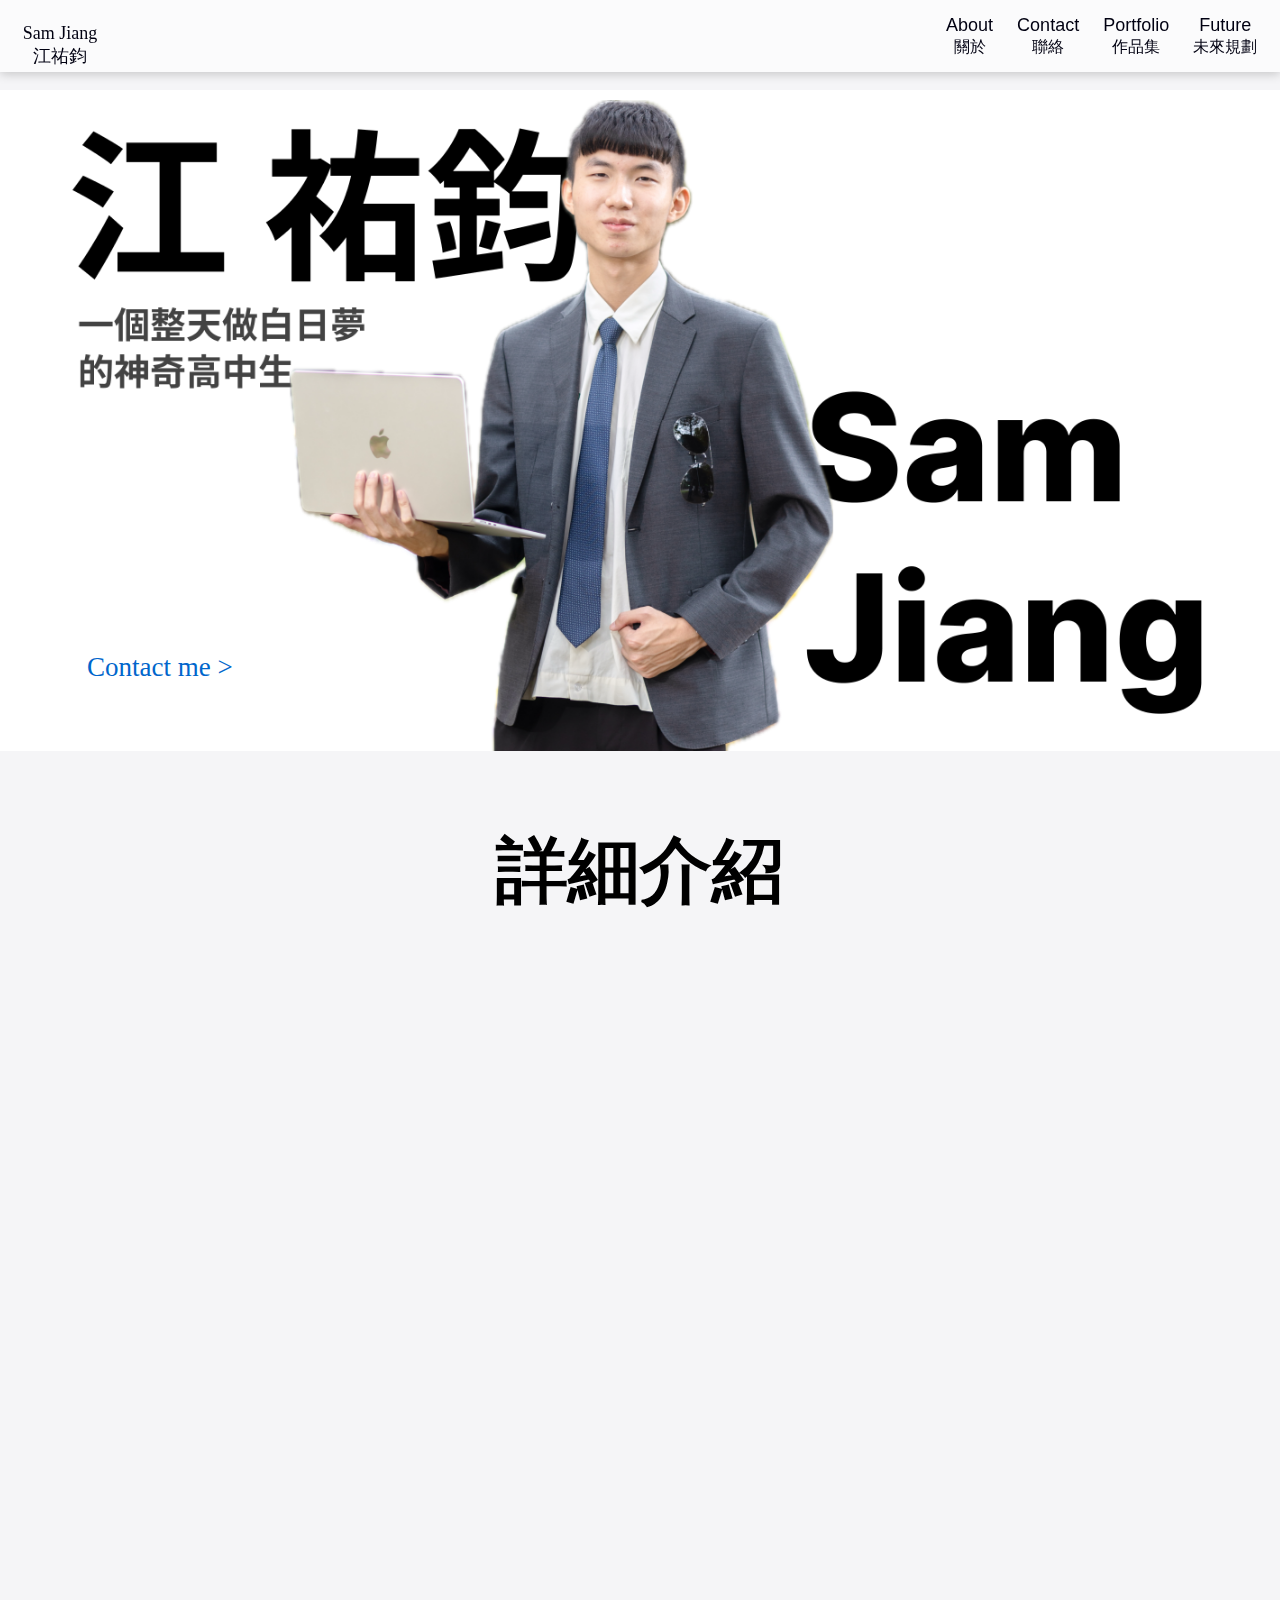
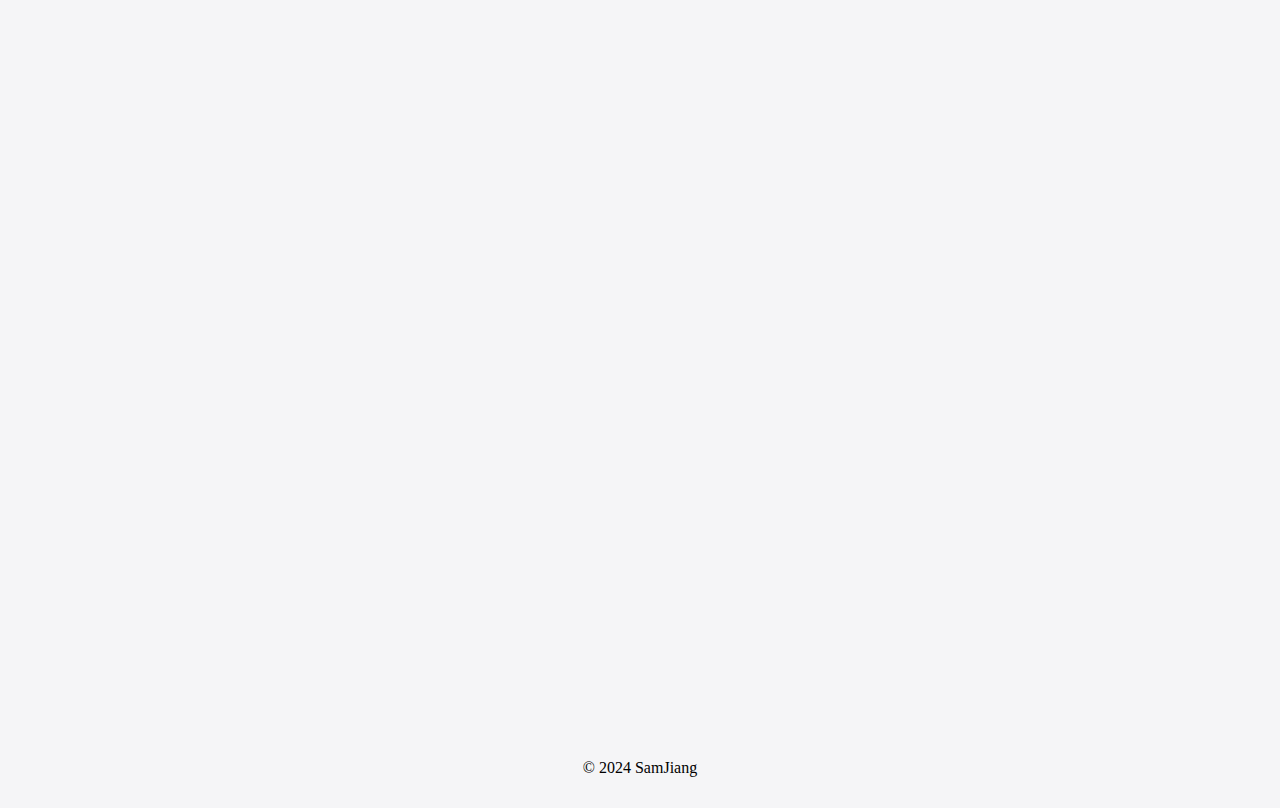
<file: index.html>
<!DOCTYPE html>
<html lang="tw">
<head>
    <meta charset="UTF-8">
    <meta name="viewport" content="width=device-width, initial-scale=1.0">
    <title>祐鈞的個人頁面</title>
    <link href="https://unpkg.com/aos@2.3.1/dist/aos.css" rel="stylesheet">
    <link rel="stylesheet" href="index.css">
    <link rel="icon" type="image/x-icon" href="webIcon.ico">
    <meta name="description" content="江祐鈞的個人介紹、作品集及未來規劃">
    <meta name="keywords" content="江祐鈞,祐鈞">
</head>
<body style="background-color: #f5f5f7;">
    <!-- #F1E6DE -->

    <div id="topTabBar">
        <button id="toolBarName" onclick="window.location.href='';">
            <p class="toolBarText">Sam Jiang</p><p class="toolBarText">江祐鈞</p>
        </button>

        <div id="menuBox">
            <button class="menuButton" onclick="window.location.href='about/';">
                <div class="menuButtonTextBox">
                    <p class="menuButtonText_en">About</p>
                    <p class="menuButtonText_ch">關於</p>
                </div>
            </button>
            <button class="menuButton" onclick="window.location.href='contact/';">
                <div class="menuButtonTextBox">
                    <p class="menuButtonText_en">Contact</p>
                    <p class="menuButtonText_ch">聯絡</p>
                </div>
            </button>
            <button class="menuButton" onclick="window.location.href='portfolio/';">
                <div class="menuButtonTextBox">
                    <p class="menuButtonText_en">Portfolio</p>
                    <p class="menuButtonText_ch">作品集</p>
                </div>
            </button>
            <button class="menuButton" onclick="window.location.href='future/';">
                <div class="menuButtonTextBox">
                    <p class="menuButtonText_en">Future</p>
                    <p class="menuButtonText_ch">未來規劃</p>
                </div>
            </button>
        </div>
    </div>

    <div id="mainPageContainer">
        <div id="mainPageImageContainer">
            <img id="mainPhotoPage" src="img/mainPagePhoto.png"></img>
            <a href="contact/" id="mainPageContactLink">Contact me ></a>
        </div>
    </div>

    <div id="segCardTitle">
        <p>詳細介紹</p>
    </div>

    <div class="card" data-aos="fade-right">
        <img class="cardImg" src="img/portfolioImg.jpg" />
        <div class="cardDescribe">
            <h1 class="cardDescribeTitle">想法不該僅止於想法</h1>
            <p class="cardDescribeDetail">了解我高中三年有什麼製作經歷，或奇怪想法。</p>
            <a href="portfolio/" class="cardDescribeLink">觀看作品集 ></a>
        </div>
    </div>

    <div class="card" data-aos="fade-right">
        <img class="cardImg" src="img/profileImg.jpg" />
        <div class="cardDescribe">
            <h1 class="cardDescribeTitle">創造獨一無二的人生</h1>
            <p class="cardDescribeDetail">查看我的經歷以及心路歷程。</p>
            <a href="about/" class="cardDescribeLink">閱讀自傳 ></a>
        </div>
    </div>

    <div class="card" data-aos="fade-right">
        <img class="cardImg" src="img/futureImg.jpg" />
        <div class="cardDescribe">
            <h1 class="cardDescribeTitle">一股改變世界的熱情</h1>
            <p class="cardDescribeDetail">我對未來的規劃以及學習計畫。</p>
            <a href="future/" class="cardDescribeLink">閱讀學習計畫 ></a>
        </div>
    </div>

    <div id="copyrightText"><p>© 2024 SamJiang</p></div>
    
    <script src="https://unpkg.com/aos@2.3.1/dist/aos.js"></script>
    <script src="index.js"></script>
</body>
</html>
</file>
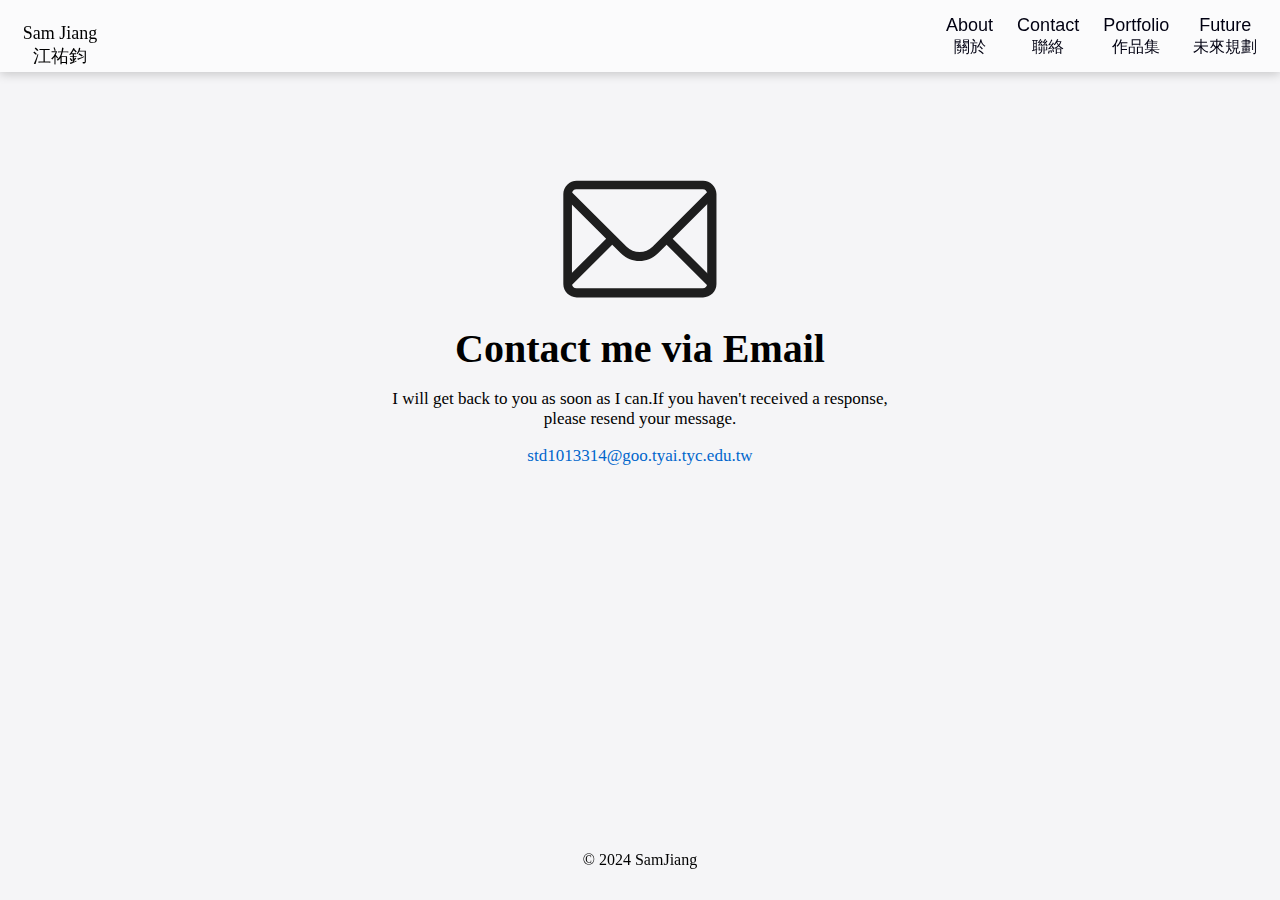
<file: contact/index.html>
<!DOCTYPE html>
<html lang="en">
<head>
    <meta charset="UTF-8">
    <meta name="viewport" content="width=device-width, initial-scale=1.0">
    <title>聯絡祐鈞</title>
    <link rel="stylesheet" href="index.css">
    <link rel="icon" type="image/x-icon" href="../webIcon.ico">
</head>
<body style="background-color: #f5f5f7;">

    <div id="topTabBar">
        <button id="toolBarName" onclick="window.location.href='../';">
            <p class="toolBarText">Sam Jiang</p><p class="toolBarText">江祐鈞</p>
        </button>

        <div id="menuBox">
            <button class="menuButton" onclick="window.location.href='../about';">
                <div class="menuButtonTextBox">
                    <p class="menuButtonText_en">About</p>
                    <p class="menuButtonText_ch">關於</p>
                </div>
            </button>
            <button class="menuButton" onclick="window.location.href='../contact';">
                <div class="menuButtonTextBox">
                    <p class="menuButtonText_en">Contact</p>
                    <p class="menuButtonText_ch">聯絡</p>
                </div>
            </button>
            <button class="menuButton" onclick="window.location.href='../portfolio';">
                <div class="menuButtonTextBox">
                    <p class="menuButtonText_en">Portfolio</p>
                    <p class="menuButtonText_ch">作品集</p>
                </div>
            </button>
            <button class="menuButton" onclick="window.location.href='../future';">
                <div class="menuButtonTextBox">
                    <p class="menuButtonText_en">Future</p>
                    <p class="menuButtonText_ch">未來規劃</p>
                </div>
            </button>
        </div>
    </div>

    <div class="contactArea">
        <img src="mail.svg" class="contactIcon" />
        <h1 class="contactTitle">Contact me via Email</h1>
        <p class="contactDescribe">I will get back to you as soon as I can.If you haven't received a response, please resend your message.</p>
        <a class="contactEmailLink" href="mailto: std1013314@goo.tyai.tyc.edu.tw">std1013314@goo.tyai.tyc.edu.tw</a>
    </div>

    <p class="copyrightText">© 2024 SamJiang</p>
    
</body>
</html>
</file>
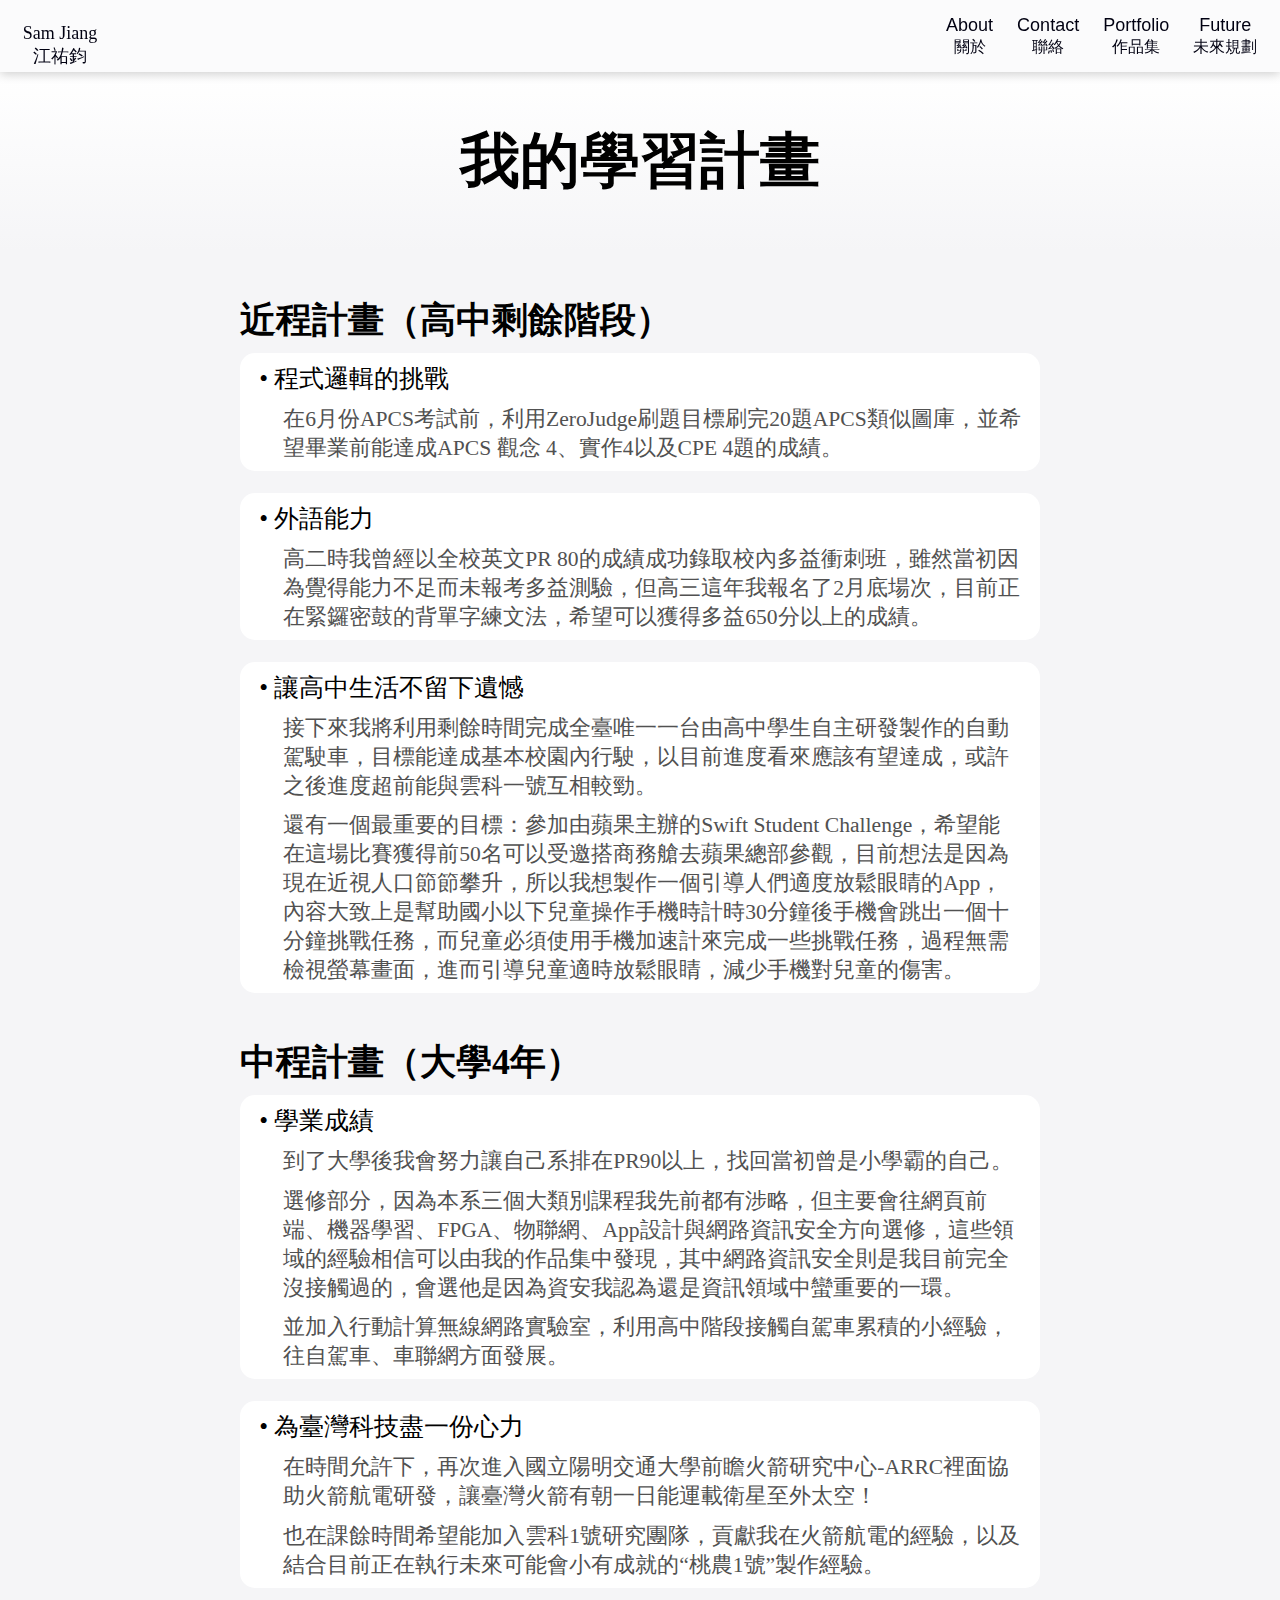
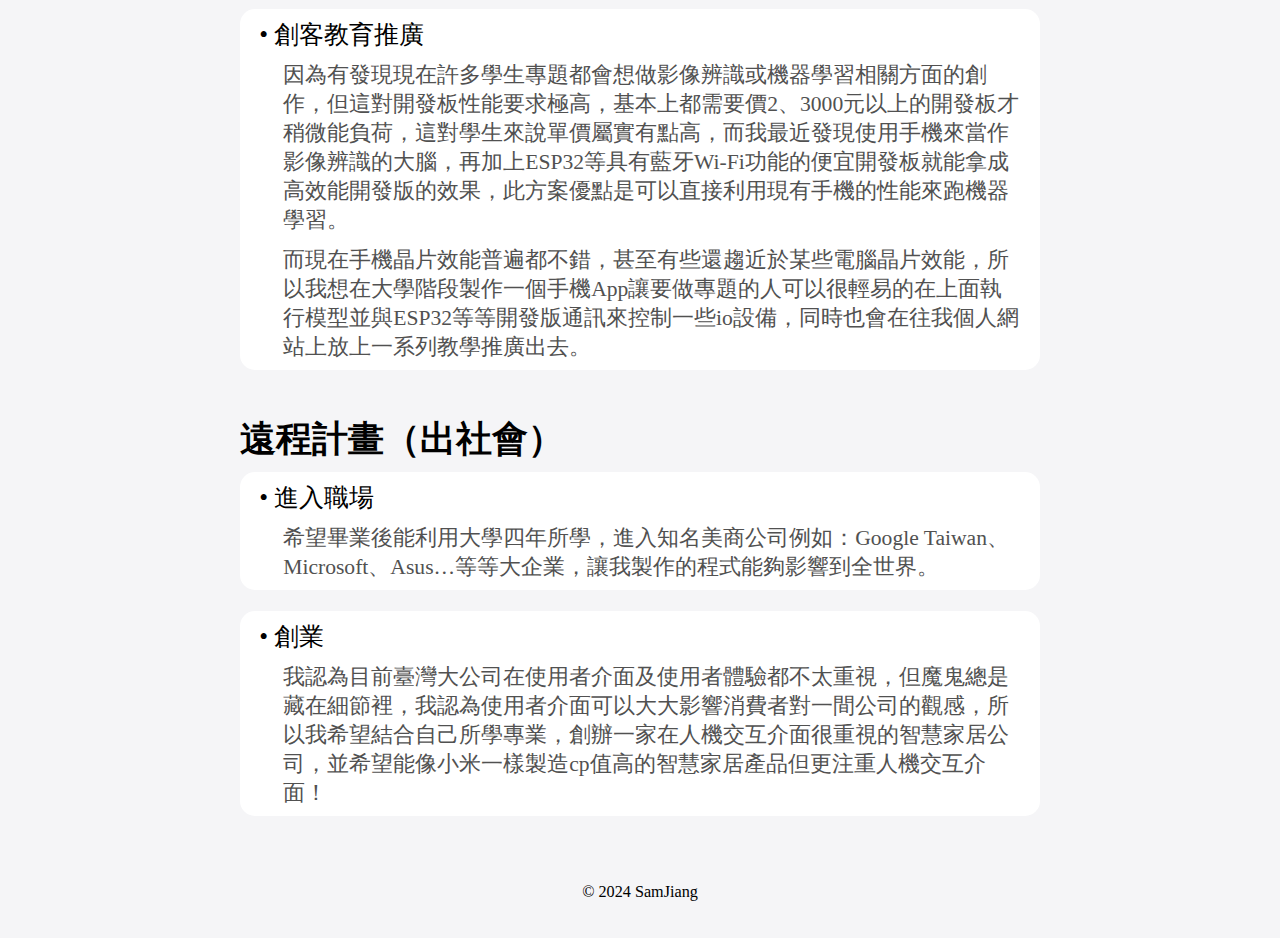
<file: future/index.html>
<!DOCTYPE html>
<html lang="tw">
<head>
    <meta charset="UTF-8">
    <meta name="viewport" content="width=device-width, initial-scale=1.0">
    <title>祐鈞的未來規劃</title>
    <link rel="icon" type="image/x-icon" href="../webIcon.ico">
    <link rel="stylesheet" type="text/css" href="index.css">
</head>
<body style="background-color: #f5f5f7;">

    <div id="topTabBar">
        <button id="toolBarName" onclick="window.location.href='../';">
            <p class="toolBarText">Sam Jiang</p><p class="toolBarText">江祐鈞</p>
        </button>

        <div id="menuBox">
            <button class="menuButton" onclick="window.location.href='../about';">
                <div class="menuButtonTextBox">
                    <p class="menuButtonText_en">About</p>
                    <p class="menuButtonText_ch">關於</p>
                </div>
            </button>
            <button class="menuButton" onclick="window.location.href='../contact';">
                <div class="menuButtonTextBox">
                    <p class="menuButtonText_en">Contact</p>
                    <p class="menuButtonText_ch">聯絡</p>
                </div>
            </button>
            <button class="menuButton" onclick="window.location.href='../portfolio';">
                <div class="menuButtonTextBox">
                    <p class="menuButtonText_en">Portfolio</p>
                    <p class="menuButtonText_ch">作品集</p>
                </div>
            </button>
            <button class="menuButton" onclick="window.location.href='../future';">
                <div class="menuButtonTextBox">
                    <p class="menuButtonText_en">Future</p>
                    <p class="menuButtonText_ch">未來規劃</p>
                </div>
            </button>
        </div>
    </div>

    <div id="titleArea">
        <h1 id="bigTitle">我的學習計畫</h1>
    </div>

    <div class="timeLineArea">
        <h2 class="timeTitle">近程計畫（高中剩餘階段）</h2>
        <div class="targetArea">
            <h3 class="target">
                •	程式邏輯的挑戰
            </h3>
            <p class="subTarget">
                在6月份APCS考試前，利用ZeroJudge刷題目標刷完20題APCS類似圖庫，並希望畢業前能達成APCS 觀念 4、實作4以及CPE 4題的成績。
            </p>
        </div>
        <div class="targetArea">
            <h3 class="target">
                •	外語能力
            </h3>
            <p class="subTarget">
                高二時我曾經以全校英文PR 80的成績成功錄取校內多益衝刺班，雖然當初因為覺得能力不足而未報考多益測驗，但高三這年我報名了2月底場次，目前正在緊鑼密鼓的背單字練文法，希望可以獲得多益650分以上的成績。
            </p>
        </div>
        <div class="targetArea">
            <h3 class="target">
                •	讓高中生活不留下遺憾
            </h3>
            <p class="subTarget">
                接下來我將利用剩餘時間完成全臺唯一一台由高中學生自主研發製作的自動駕駛車，目標能達成基本校園內行駛，以目前進度看來應該有望達成，或許之後進度超前能與雲科一號互相較勁。
            </p>
            <p class="subTargetSecond">
                還有一個最重要的目標：參加由蘋果主辦的Swift Student Challenge，希望能在這場比賽獲得前50名可以受邀搭商務艙去蘋果總部參觀，目前想法是因為現在近視人口節節攀升，所以我想製作一個引導人們適度放鬆眼睛的App，內容大致上是幫助國小以下兒童操作手機時計時30分鐘後手機會跳出一個十分鐘挑戰任務，而兒童必須使用手機加速計來完成一些挑戰任務，過程無需檢視螢幕畫面，進而引導兒童適時放鬆眼睛，減少手機對兒童的傷害。
            </p>
        </div>
        <h2 class="timeTitle">中程計畫（大學4年）</h2>
        <div class="targetArea">
            <h3 class="target">
                •	學業成績
            </h3>
            <p class="subTarget">
                到了大學後我會努力讓自己系排在PR90以上，找回當初曾是小學霸的自己。
            </p>
            <p class="subTargetSecond">
                選修部分，因為本系三個大類別課程我先前都有涉略，但主要會往網頁前端、機器學習、FPGA、物聯網、App設計與網路資訊安全方向選修，這些領域的經驗相信可以由我的作品集中發現，其中網路資訊安全則是我目前完全沒接觸過的，會選他是因為資安我認為還是資訊領域中蠻重要的一環。
            </p>
            <p class="subTargetSecond">
                並加入行動計算無線網路實驗室，利用高中階段接觸自駕車累積的小經驗，往自駕車、車聯網方面發展。
            </p>
        </div>
        <div class="targetArea">
            <h3 class="target">
                •	為臺灣科技盡一份心力
            </h3>
            <p class="subTarget">
                在時間允許下，再次進入國立陽明交通大學前瞻火箭研究中心-ARRC裡面協助火箭航電研發，讓臺灣火箭有朝一日能運載衛星至外太空！
            </p>
            <p class="subTargetSecond">
                也在課餘時間希望能加入雲科1號研究團隊，貢獻我在火箭航電的經驗，以及結合目前正在執行未來可能會小有成就的“桃農1號”製作經驗。
            </p>
        </div>
        <div class="targetArea">
            <h3 class="target">
                •	創客教育推廣
            </h3>
            <p class="subTarget">
                因為有發現現在許多學生專題都會想做影像辨識或機器學習相關方面的創作，但這對開發板性能要求極高，基本上都需要價2、3000元以上的開發板才稍微能負荷，這對學生來說單價屬實有點高，而我最近發現使用手機來當作影像辨識的大腦，再加上ESP32等具有藍牙Wi-Fi功能的便宜開發板就能拿成高效能開發版的效果，此方案優點是可以直接利用現有手機的性能來跑機器學習。
            </p>
            <p class="subTargetSecond">
                而現在手機晶片效能普遍都不錯，甚至有些還趨近於某些電腦晶片效能，所以我想在大學階段製作一個手機App讓要做專題的人可以很輕易的在上面執行模型並與ESP32等等開發版通訊來控制一些io設備，同時也會在往我個人網站上放上一系列教學推廣出去。
            </p>
        </div>
        <h2 class="timeTitle">遠程計畫（出社會）</h2>
        <div class="targetArea">
            <h3 class="target">
                •	進入職場
            </h3>
            <p class="subTarget">
                希望畢業後能利用大學四年所學，進入知名美商公司例如：Google Taiwan、Microsoft、Asus…等等大企業，讓我製作的程式能夠影響到全世界。
            </p>
        </div>
        <div class="targetArea">
            <h3 class="target">
                •	創業
            </h3>
            <p class="subTarget">
                我認為目前臺灣大公司在使用者介面及使用者體驗都不太重視，但魔鬼總是藏在細節裡，我認為使用者介面可以大大影響消費者對一間公司的觀感，所以我希望結合自己所學專業，創辦一家在人機交互介面很重視的智慧家居公司，並希望能像小米一樣製造cp值高的智慧家居產品但更注重人機交互介面！
            </p>
        </div>

        <div id="copyrightText"><p>© 2024 SamJiang</p></div>

    </div>
    
</body>
</html>
</file>
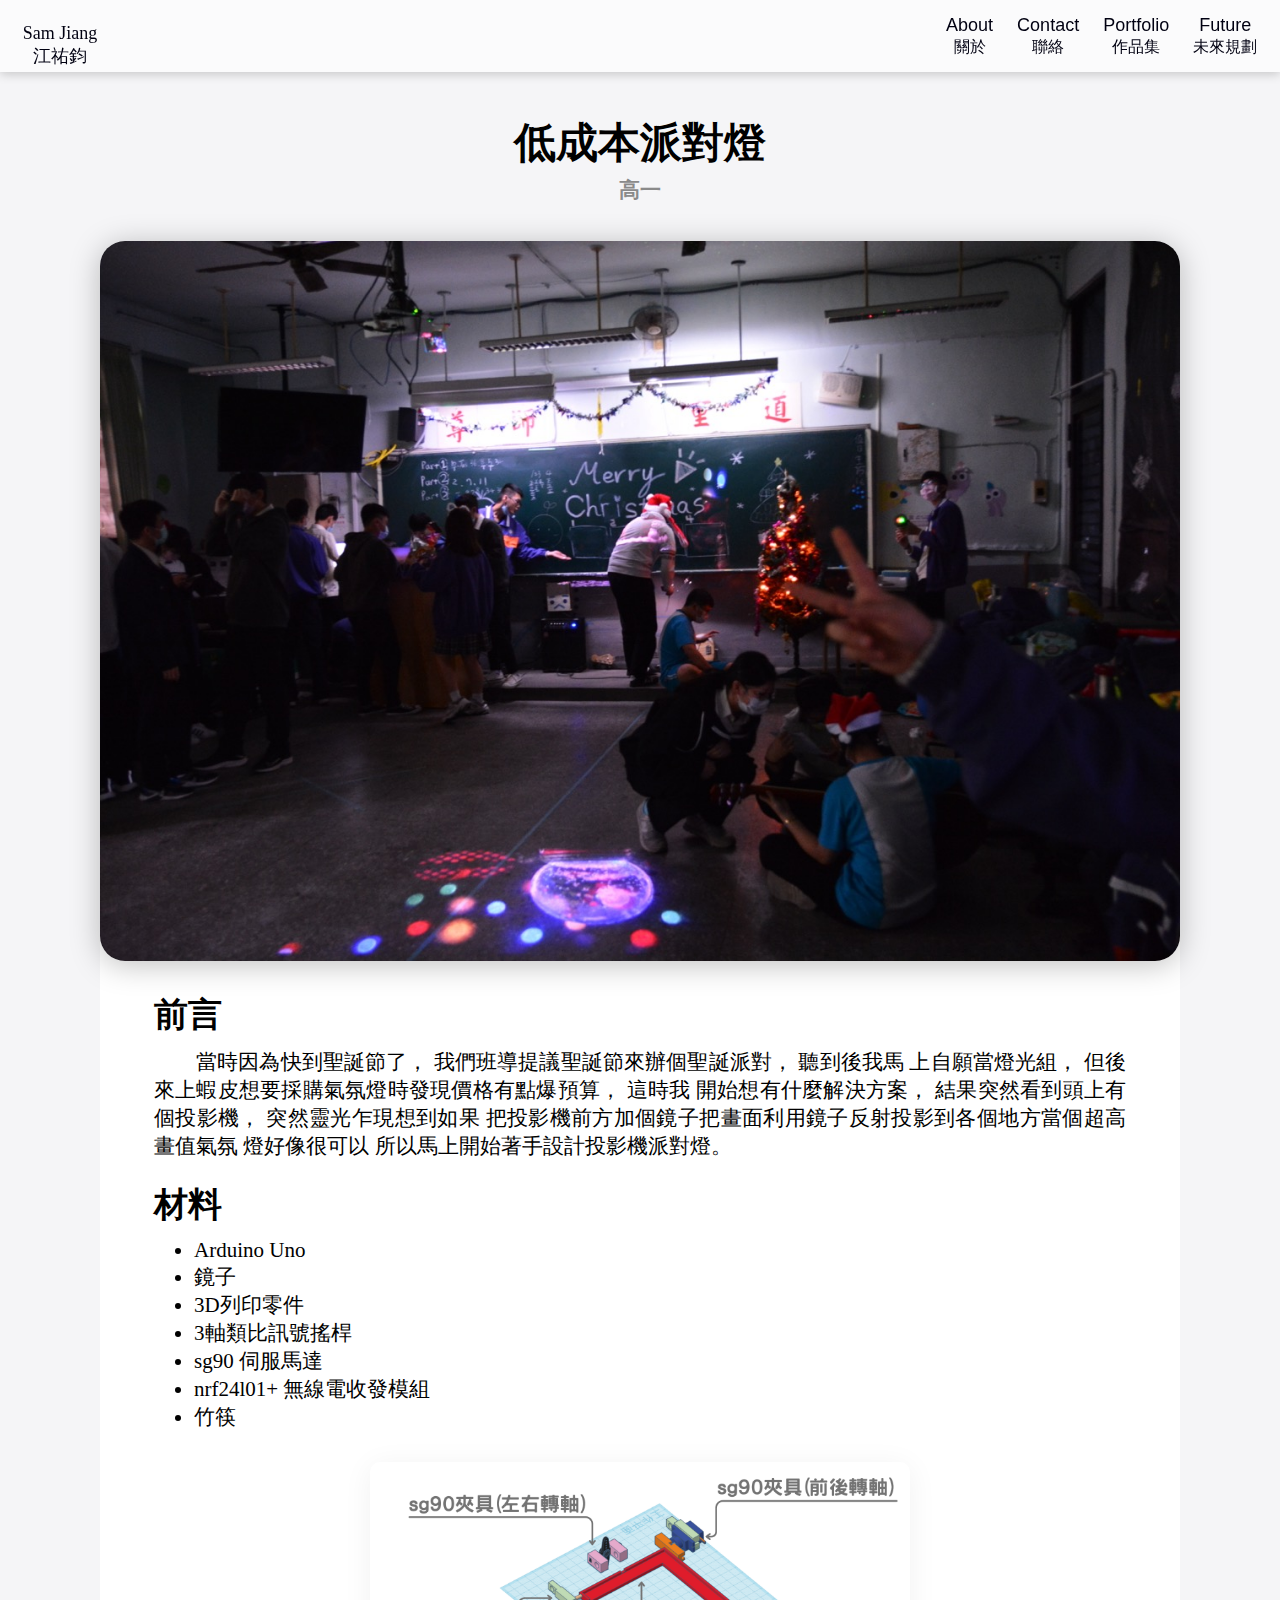
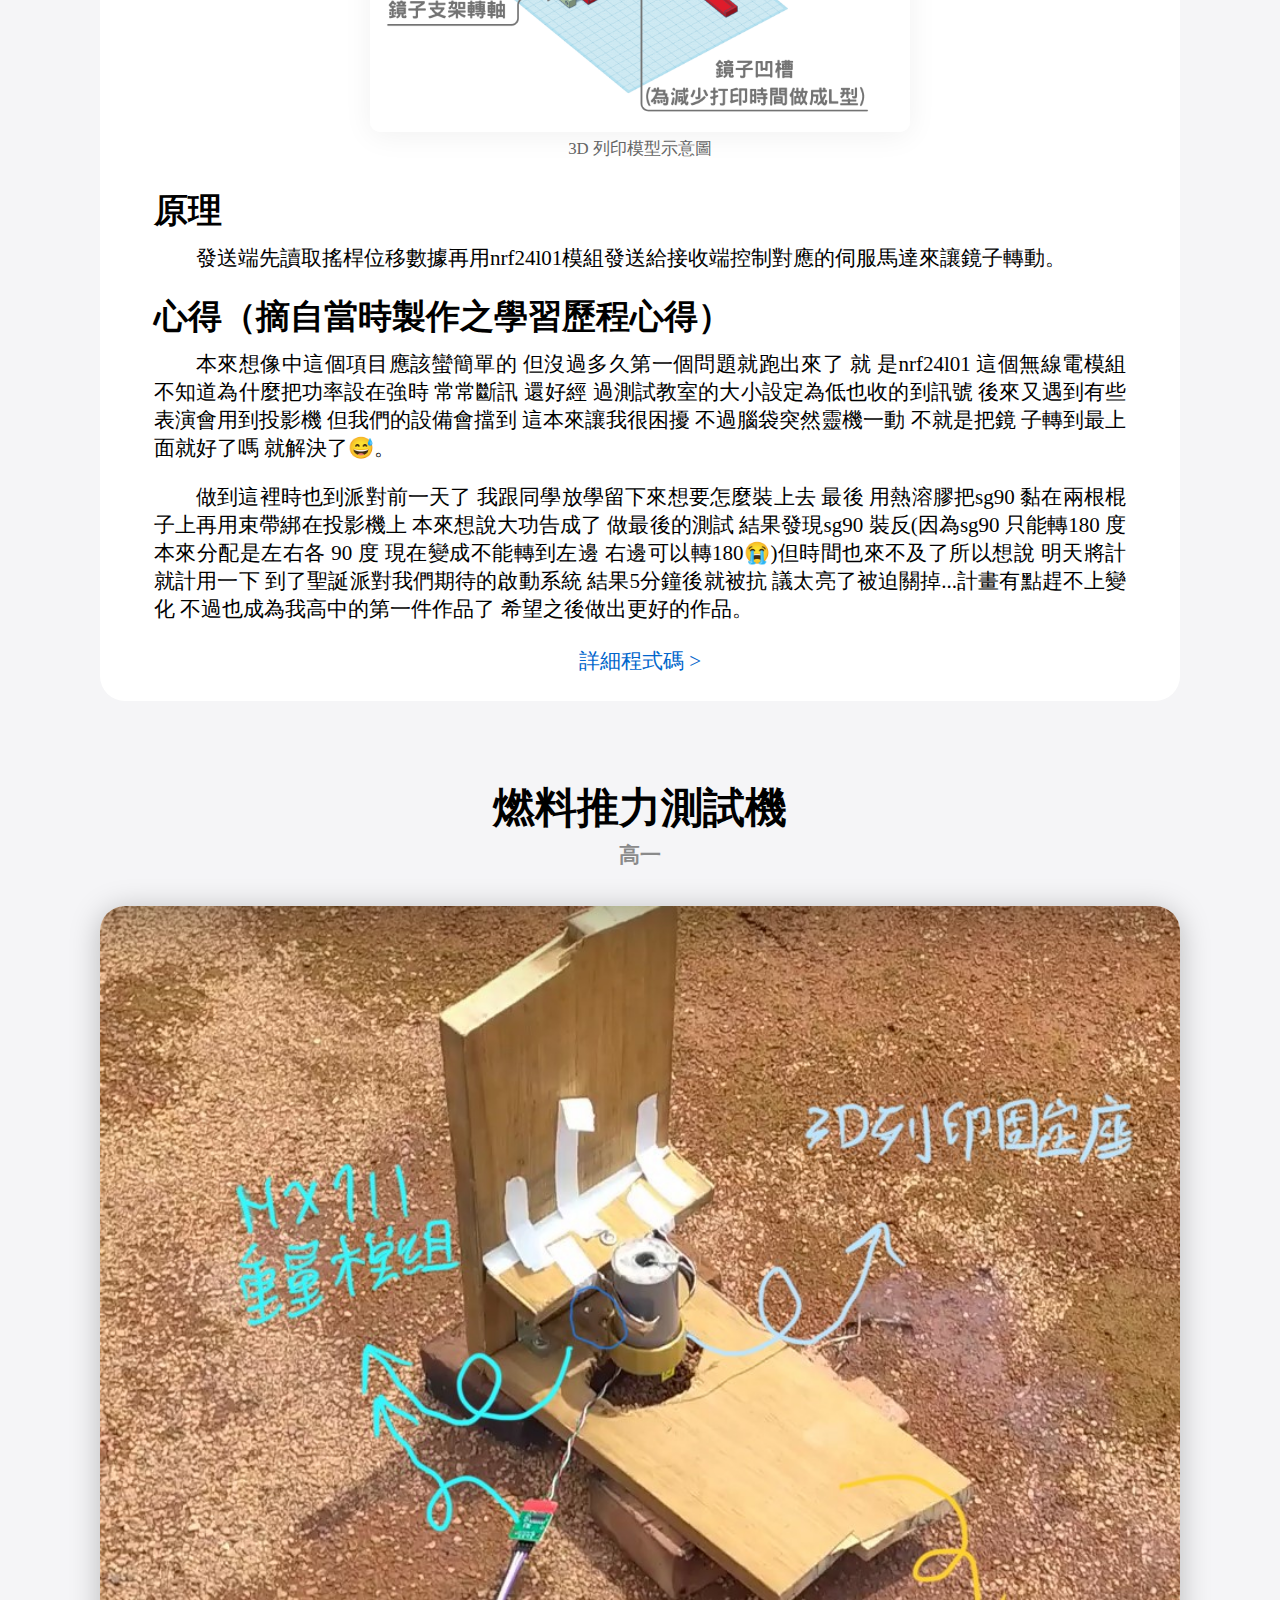
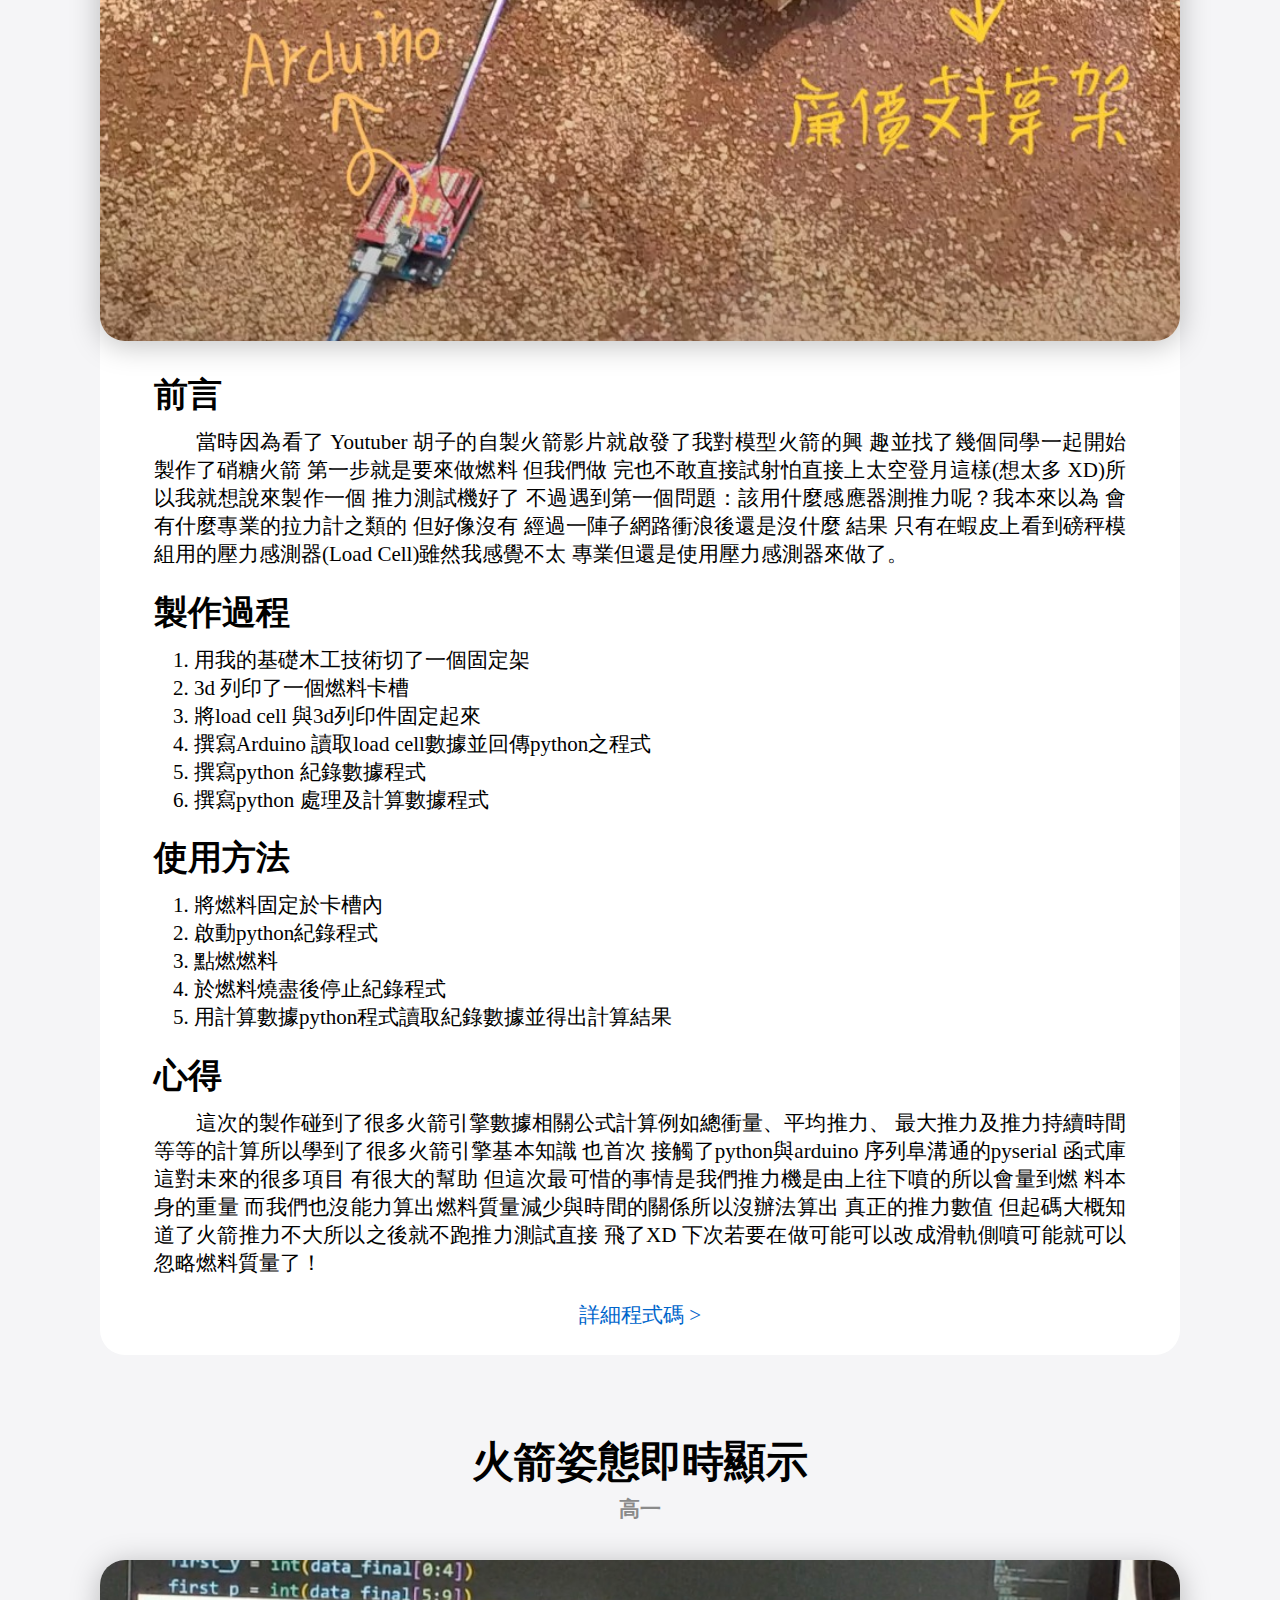
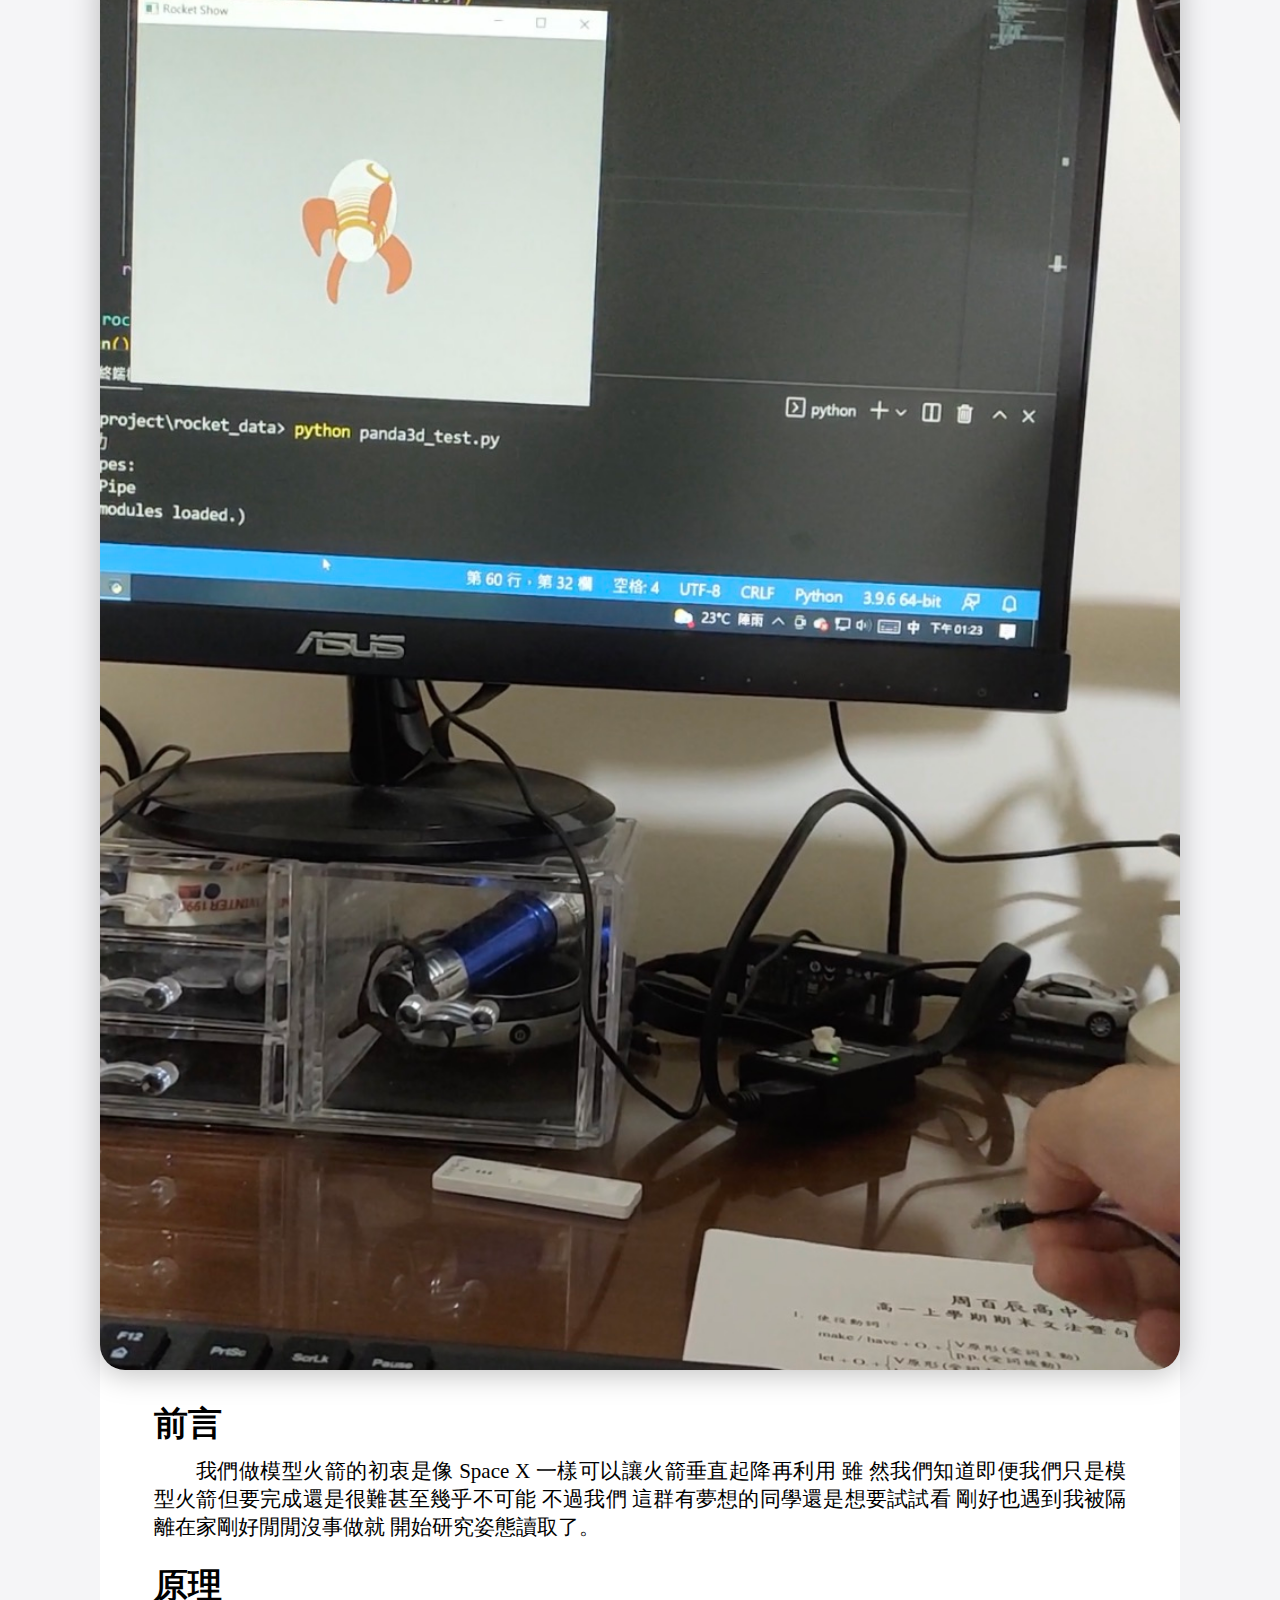
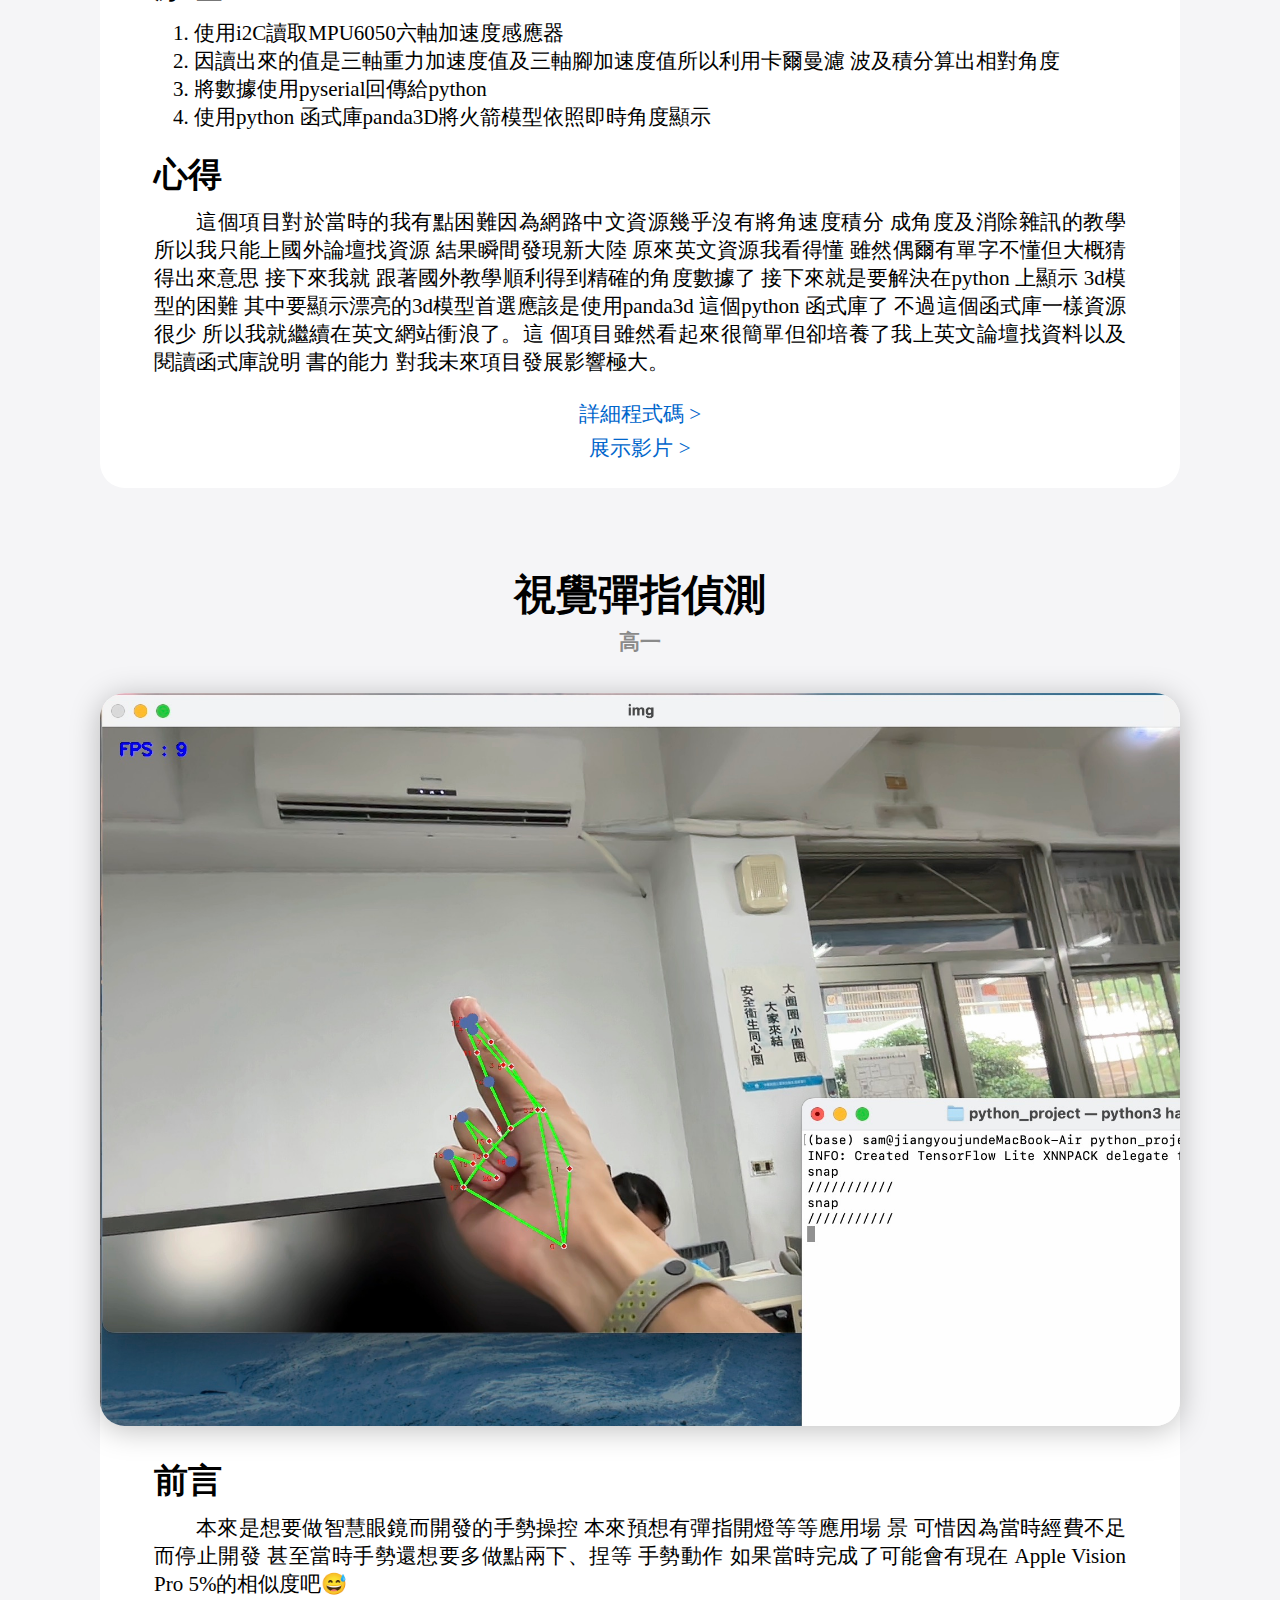
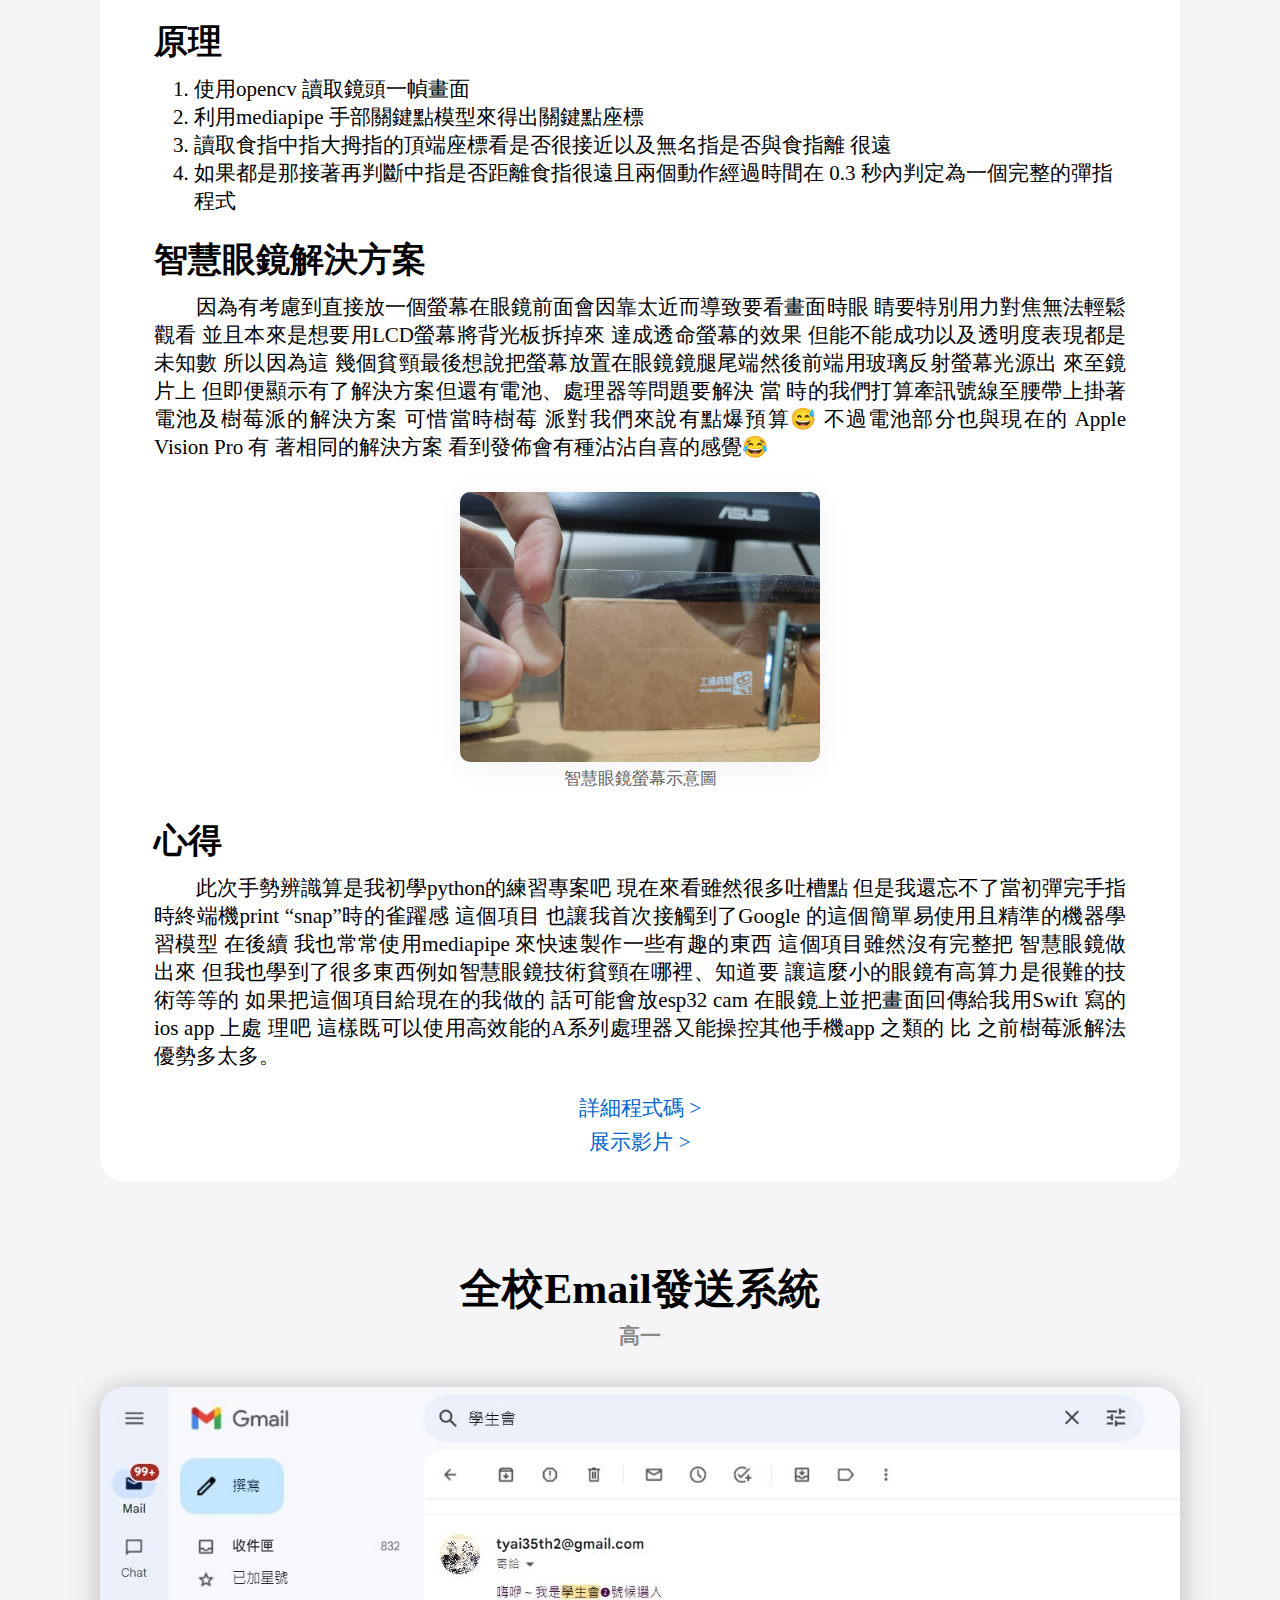
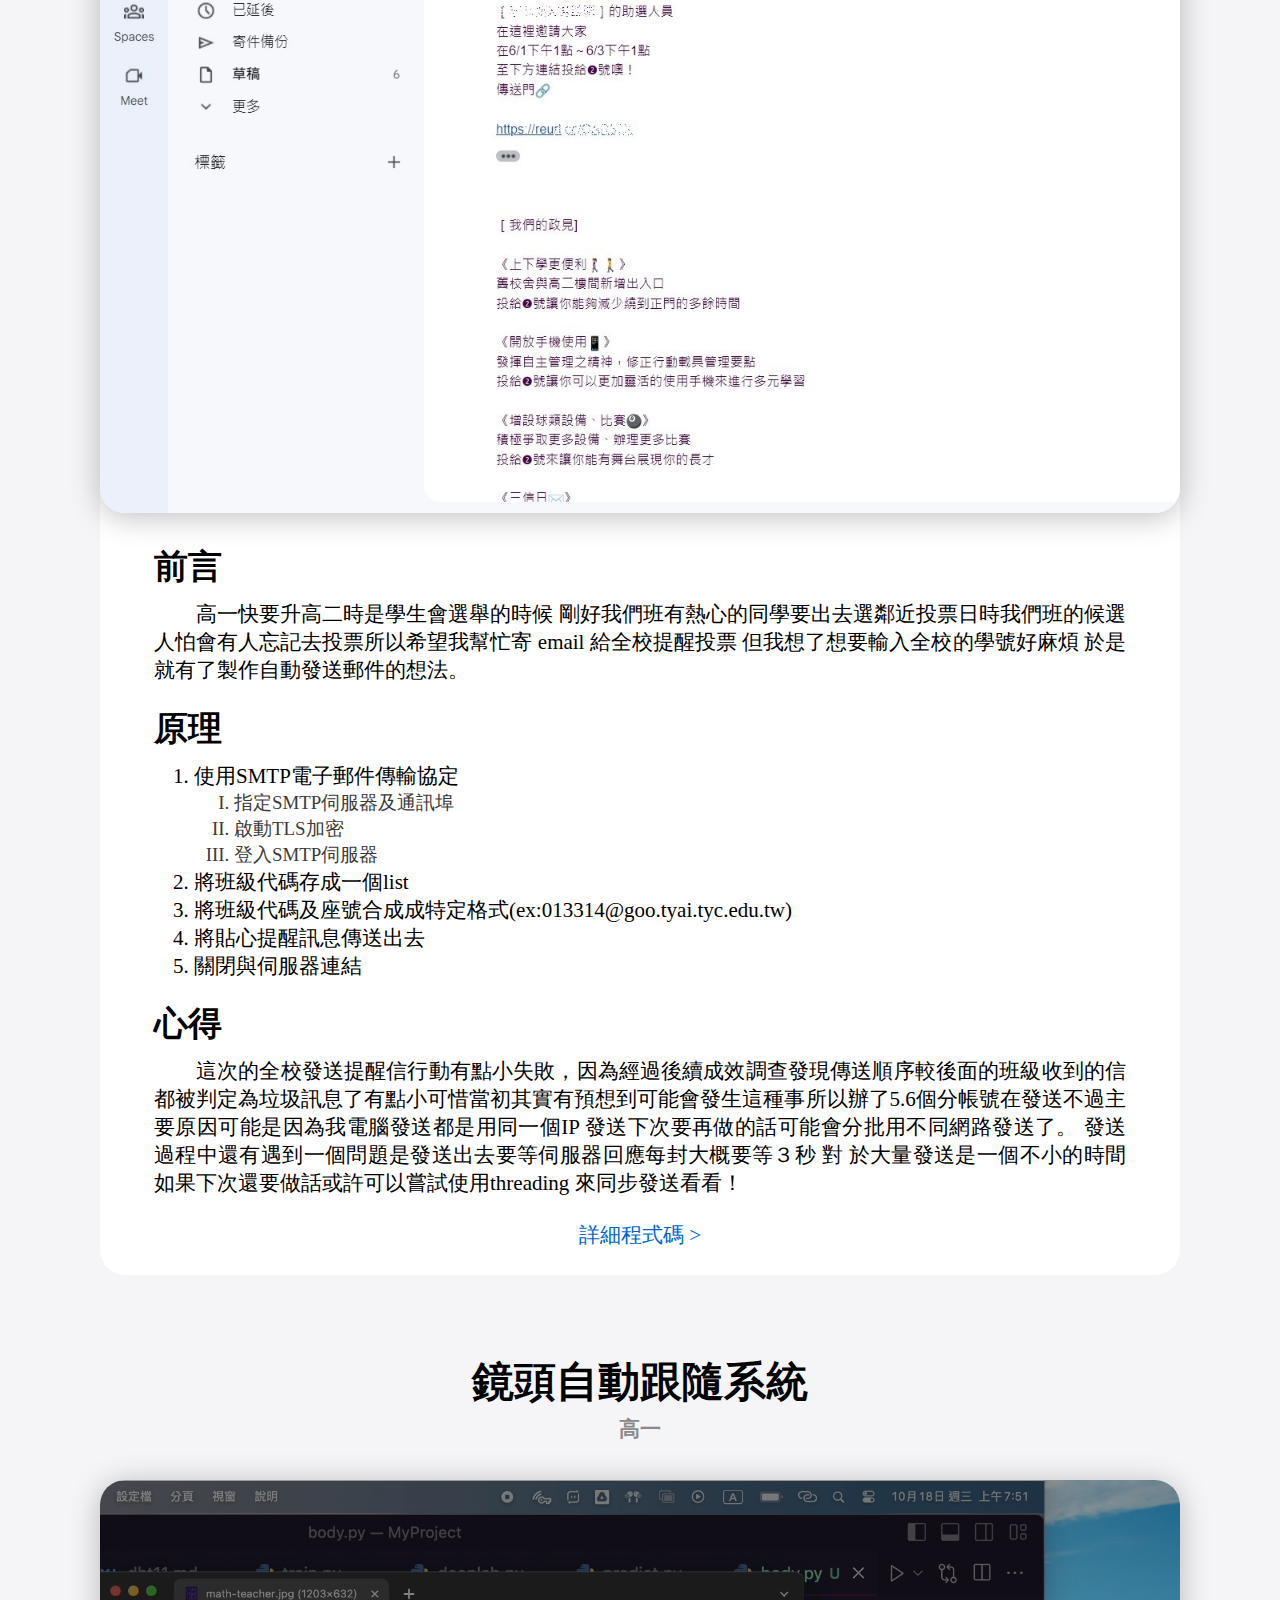
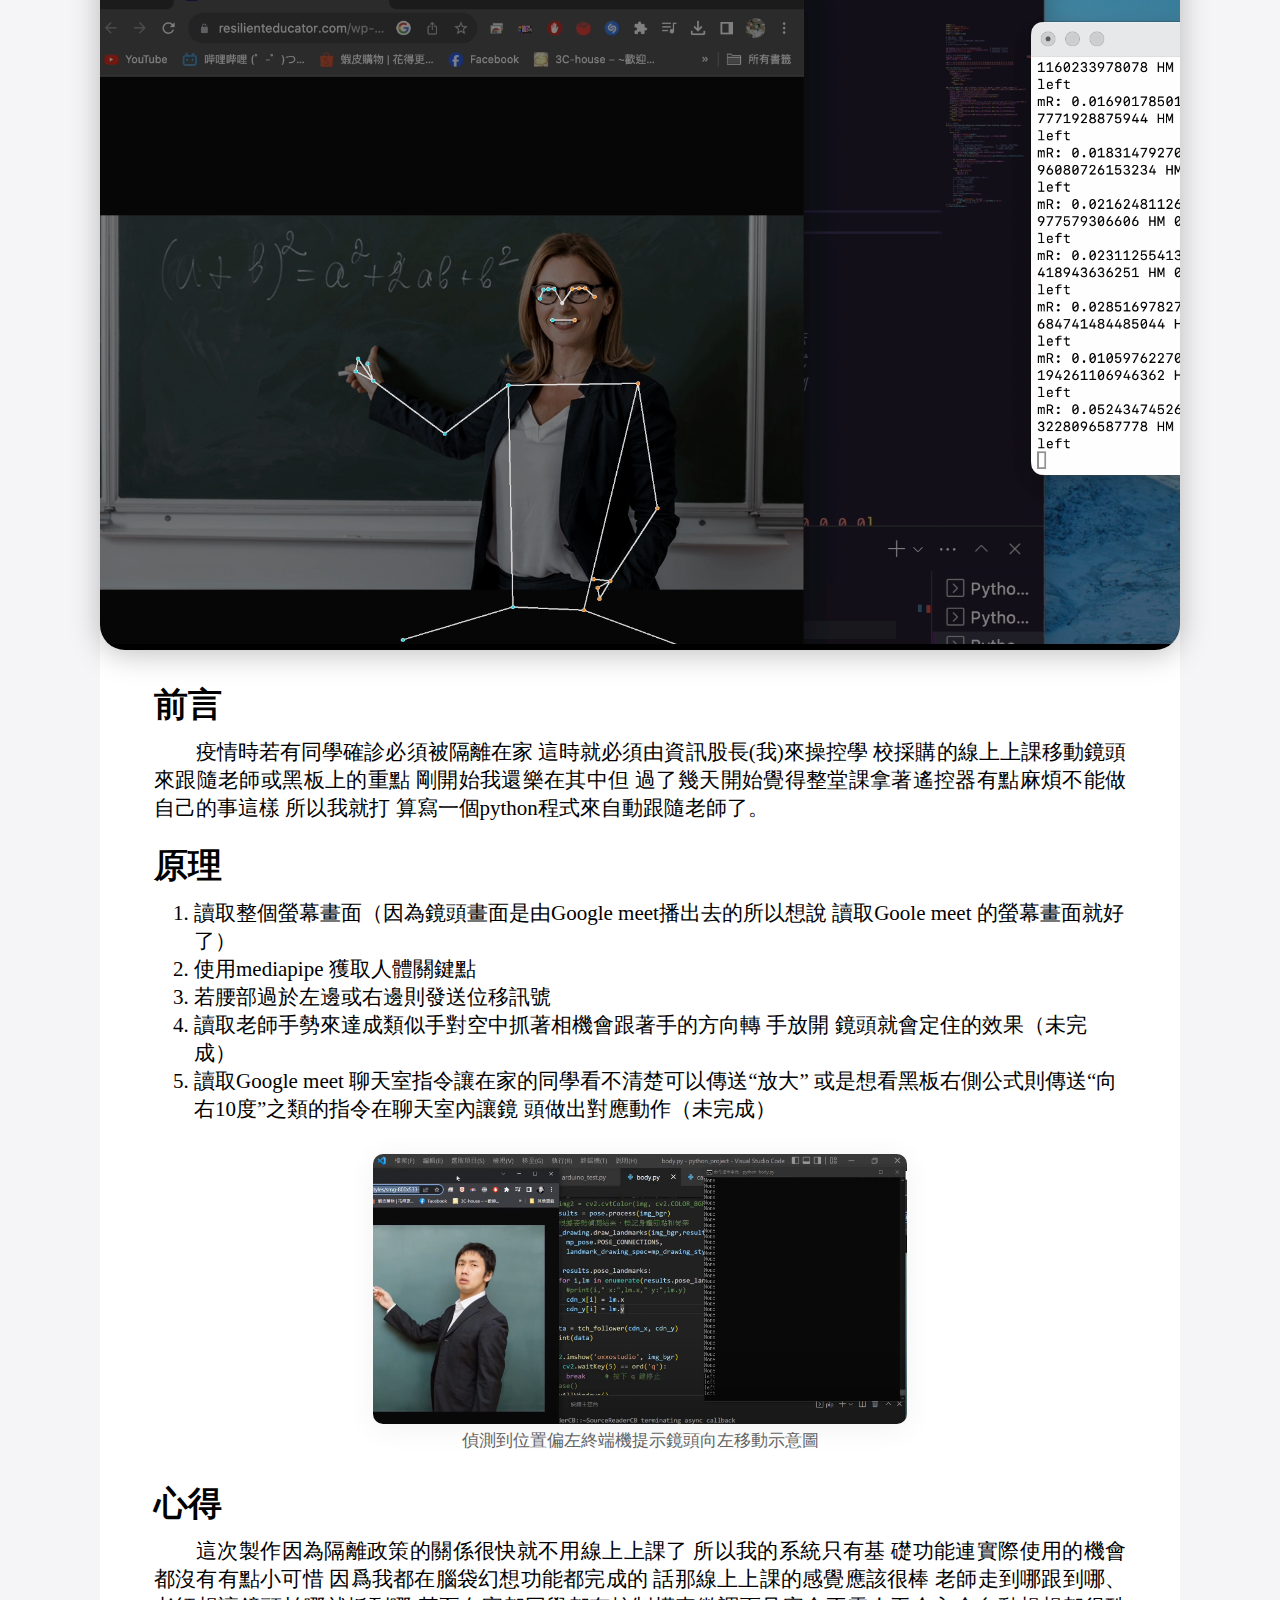
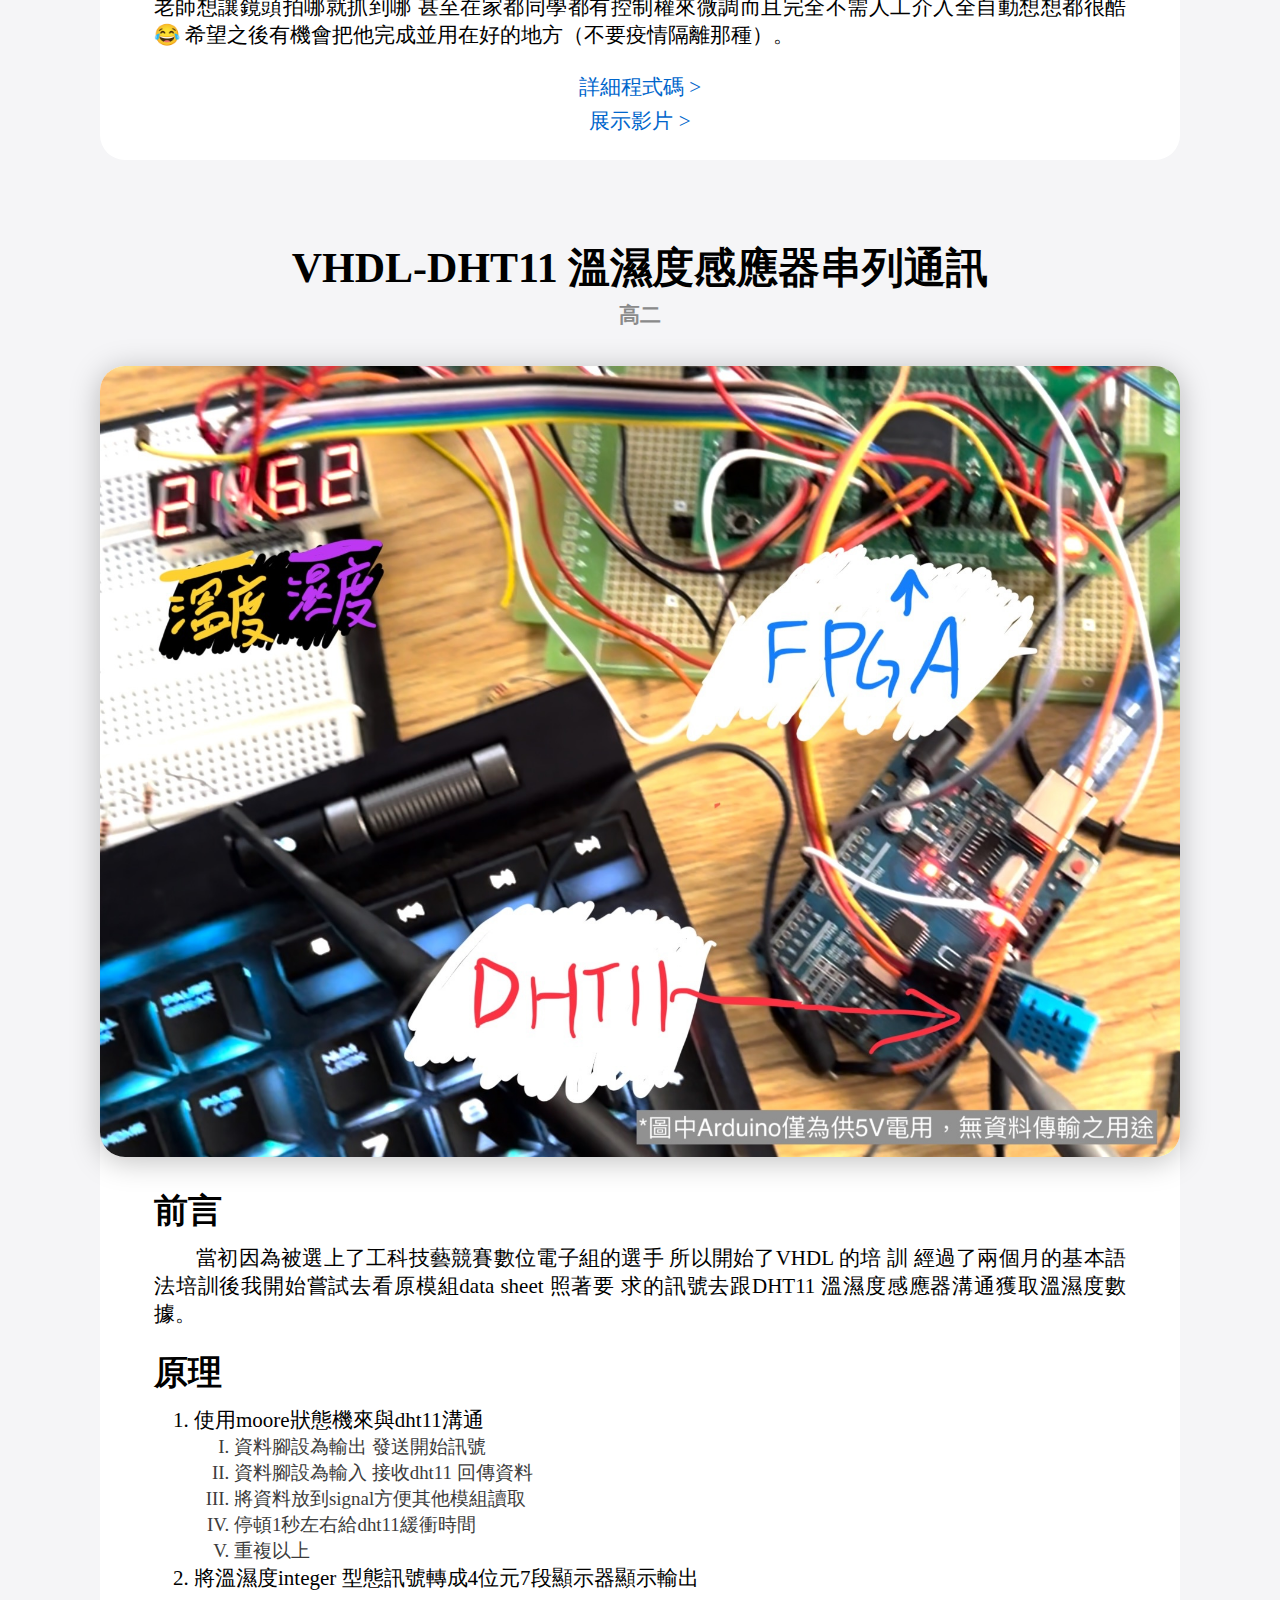
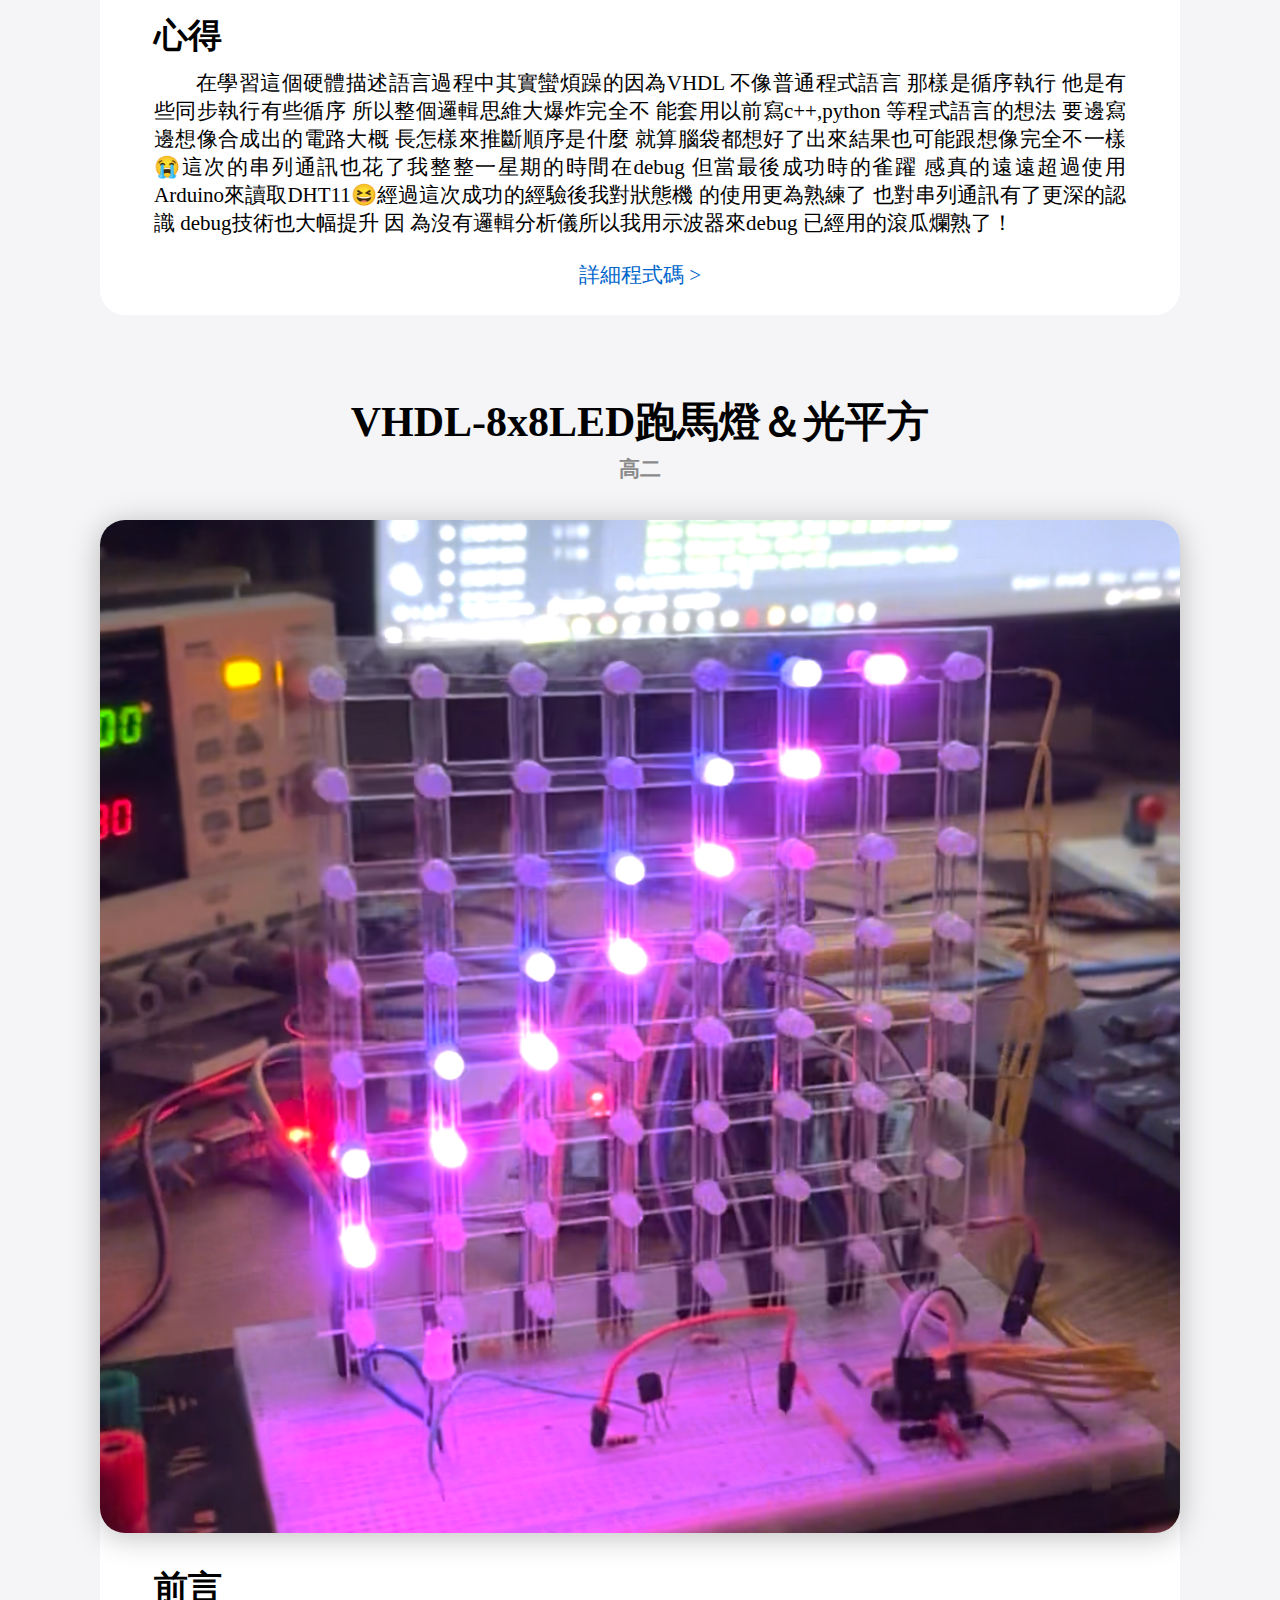
<file: portfolio/index.html>
<!DOCTYPE html>
<html lang="tw">
<head>
    <meta charset="UTF-8">
    <meta name="viewport" content="width=device-width, initial-scale=1.0">
    <title>祐鈞的歷年作品</title>
    <link rel="icon" type="image/x-icon" href="../webIcon.ico">
    <link rel="stylesheet" type="text/css" href="index.css">
</head>
<body style="background-color: #f5f5f7;">

    <div id="topTabBar">
        <button id="toolBarName" onclick="window.location.href='../';">
            <p class="toolBarText">Sam Jiang</p><p class="toolBarText">江祐鈞</p>
        </button>

        <div id="menuBox">
            <button class="menuButton" onclick="window.location.href='../about';">
                <div class="menuButtonTextBox">
                    <p class="menuButtonText_en">About</p>
                    <p class="menuButtonText_ch">關於</p>
                </div>
            </button>
            <button class="menuButton" onclick="window.location.href='../contact';">
                <div class="menuButtonTextBox">
                    <p class="menuButtonText_en">Contact</p>
                    <p class="menuButtonText_ch">聯絡</p>
                </div>
            </button>
            <button class="menuButton" onclick="window.location.href='../portfolio';">
                <div class="menuButtonTextBox">
                    <p class="menuButtonText_en">Portfolio</p>
                    <p class="menuButtonText_ch">作品集</p>
                </div>
            </button>
            <button class="menuButton" onclick="window.location.href='../future';">
                <div class="menuButtonTextBox">
                    <p class="menuButtonText_en">Future</p>
                    <p class="menuButtonText_ch">未來規劃</p>
                </div>
            </button>
        </div>
    </div>

    <!-- ----- -->

    <div class="portfolioArea">
        <h1 class="portfolioTitle">低成本派對燈</h1>
        <p class="portfolioTime">高一</p>
        <div class="portfolioBoard">
            <img src="img/cheapPartyLight.jpeg" class="portfolioImg" />
            <h1 class="contentTitle">前言</h1>
            <p class="contentArticle">
                當時因為快到聖誕節了， 我們班導提議聖誕節來辦個聖誕派對， 聽到後我馬
上自願當燈光組， 但後來上蝦皮想要採購氣氛燈時發現價格有點爆預算， 這時我
開始想有什麼解決方案， 結果突然看到頭上有個投影機， 突然靈光乍現想到如果
把投影機前方加個鏡子把畫面利用鏡子反射投影到各個地方當個超高畫值氣氛
燈好像很可以 所以馬上開始著手設計投影機派對燈。
            </p>
            <h1 class="contentTitle">材料</h1>
            <ul type="1" class="contentNumList">
                <li>Arduino Uno</li>
                <li>鏡子</li>
                <li>3D列印零件</li>
                <li>3軸類比訊號搖桿</li>
                <li>sg90 伺服馬達</li>
                <li>nrf24l01+ 無線電收發模組</li>
                <li>竹筷</li>
            </ul>
            <div class="contentImagesBox">
                <div class="supplementImageBox">
                    <img src="img/cheapPartyLightEx1.png" class="supplementImage"/>
                    <p class="imgSupplement">3D 列印模型示意圖</p>
                </div>
            </div>
            <h1 class="contentTitle">原理</h1>
            <p class="contentArticle">
                發送端先讀取搖桿位移數據再用nrf24l01模組發送給接收端控制對應的伺服馬達來讓鏡子轉動。
            </p>
            <!-- 記得放補充圖片 -->
            <h1 class="contentTitle">心得（摘自當時製作之學習歷程心得）</h1>
            <p class="contentArticle">
                本來想像中這個項目應該蠻簡單的 但沒過多久第一個問題就跑出來了 就
是nrf24l01 這個無線電模組不知道為什麼把功率設在強時 常常斷訊 還好經
過測試教室的大小設定為低也收的到訊號 後來又遇到有些表演會用到投影機
但我們的設備會擋到 這本來讓我很困擾 不過腦袋突然靈機一動 不就是把鏡
子轉到最上面就好了嗎 就解決了😅。
            </p>
            <p class="contentArticle">
                做到這裡時也到派對前一天了 我跟同學放學留下來想要怎麼裝上去 最後
用熱溶膠把sg90 黏在兩根棍子上再用束帶綁在投影機上 本來想說大功告成了
做最後的測試 結果發現sg90 裝反(因為sg90 只能轉180 度本來分配是左右各
90 度 現在變成不能轉到左邊 右邊可以轉180😭)但時間也來不及了所以想說
明天將計就計用一下 到了聖誕派對我們期待的啟動系統 結果5分鐘後就被抗
議太亮了被迫關掉...計畫有點趕不上變化 不過也成為我高中的第一件作品了
希望之後做出更好的作品。
            </p>
            <div class="contentLinkArea">
                <a href="https://github.com/samjocker/CheapPartyLight" target="_blank" class="contentLink">詳細程式碼 ></a>
            </div>
            
        </div>
    </div>

    <div class="portfolioArea">
        <h1 class="portfolioTitle">燃料推力測試機</h1>
        <p class="portfolioTime">高一</p>
        <div class="portfolioBoard">
            <img src="img/rocketTester.jpg" class="portfolioImg" />
            <h1 class="contentTitle">前言</h1>
            <p class="contentArticle">
                當時因為看了 Youtuber 胡子的自製火箭影片就啟發了我對模型火箭的興
趣並找了幾個同學一起開始製作了硝糖火箭 第一步就是要來做燃料 但我們做
完也不敢直接試射怕直接上太空登月這樣(想太多 XD)所以我就想說來製作一個
推力測試機好了 不過遇到第一個問題：該用什麼感應器測推力呢？我本來以為
會有什麼專業的拉力計之類的 但好像沒有 經過一陣子網路衝浪後還是沒什麼
結果 只有在蝦皮上看到磅秤模組用的壓力感測器(Load Cell)雖然我感覺不太
專業但還是使用壓力感測器來做了。
            </p>
            <h1 class="contentTitle">製作過程</h1>
            <ol type="1" class="contentNumList">
                <li>用我的基礎木工技術切了一個固定架</li>
                <li>3d 列印了一個燃料卡槽</li>
                <li>將load cell 與3d列印件固定起來</li>
                <li>撰寫Arduino 讀取load cell數據並回傳python之程式</li>
                <li>撰寫python 紀錄數據程式</li>
                <li>撰寫python 處理及計算數據程式</li>
            </ol>
            <h1 class="contentTitle">使用方法</h1>
            <ol type="1" class="contentNumList">
                <li>將燃料固定於卡槽內</li>
                <li>啟動python紀錄程式</li>
                <li>點燃燃料</li>
                <li>於燃料燒盡後停止紀錄程式</li>
                <li>用計算數據python程式讀取紀錄數據並得出計算結果</li>
            </ol>
            <h1 class="contentTitle">心得</h1>
            <p class="contentArticle">
                這次的製作碰到了很多火箭引擎數據相關公式計算例如總衝量、平均推力、
最大推力及推力持續時間等等的計算所以學到了很多火箭引擎基本知識 也首次
接觸了python與arduino 序列阜溝通的pyserial 函式庫 這對未來的很多項目
有很大的幫助 但這次最可惜的事情是我們推力機是由上往下噴的所以會量到燃
料本身的重量 而我們也沒能力算出燃料質量減少與時間的關係所以沒辦法算出
真正的推力數值 但起碼大概知道了火箭推力不大所以之後就不跑推力測試直接
飛了XD 下次若要在做可能可以改成滑軌側噴可能就可以忽略燃料質量了！
            </p>
            <div class="contentLinkArea">
                <a href="https://github.com/samjocker/ModelRocketEngineTest" target="_blank" class="contentLink">詳細程式碼 ></a>
            </div>
            
        </div>
    </div>

    <div class="portfolioArea">
        <h1 class="portfolioTitle">火箭姿態即時顯示</h1>
        <p class="portfolioTime">高一</p>
        <div class="portfolioBoard">
            <img src="img/rocketState.jpeg" class="portfolioImg" />
            <h1 class="contentTitle">前言</h1>
            <p class="contentArticle">
                我們做模型火箭的初衷是像 Space X 一樣可以讓火箭垂直起降再利用 雖
然我們知道即便我們只是模型火箭但要完成還是很難甚至幾乎不可能 不過我們
這群有夢想的同學還是想要試試看 剛好也遇到我被隔離在家剛好閒閒沒事做就
開始研究姿態讀取了。
            </p>
            <h1 class="contentTitle">原理</h1>
            <ol type="1" class="contentNumList">
                <li>使用i2C讀取MPU6050六軸加速度感應器</li>
                <li>因讀出來的值是三軸重力加速度值及三軸腳加速度值所以利用卡爾曼濾
                    波及積分算出相對角度</li>
                <li>將數據使用pyserial回傳給python</li>
                <li>使用python 函式庫panda3D將火箭模型依照即時角度顯示</li>
            </ol>
            <h1 class="contentTitle">心得</h1>
            <p class="contentArticle">
                這個項目對於當時的我有點困難因為網路中文資源幾乎沒有將角速度積分
成角度及消除雜訊的教學 所以我只能上國外論壇找資源 結果瞬間發現新大陸
原來英文資源我看得懂 雖然偶爾有單字不懂但大概猜得出來意思 接下來我就
跟著國外教學順利得到精確的角度數據了 接下來就是要解決在python 上顯示
3d模型的困難 其中要顯示漂亮的3d模型首選應該是使用panda3d 這個python
函式庫了 不過這個函式庫一樣資源很少 所以我就繼續在英文網站衝浪了。這
個項目雖然看起來很簡單但卻培養了我上英文論壇找資料以及閱讀函式庫說明
書的能力 對我未來項目發展影響極大。
            </p>
            <div class="contentLinkArea">
                <a href="https://github.com/samjocker/LiveRocketAttitube" target="_blank" class="contentLink">詳細程式碼 ></a>
                <a href="https://youtube.com/shorts/KIckD7ZgUTM?si=iZNf27jzF4RkPmdu" target="_blank" class="contentLink">展示影片 ></a>
            </div>
            
        </div>
    </div>

    <div class="portfolioArea">
        <h1 class="portfolioTitle">視覺彈指偵測</h1>
        <p class="portfolioTime">高一</p>
        <div class="portfolioBoard">
            <img src="img/snapFinger.jpeg" class="portfolioImg" />
            <h1 class="contentTitle">前言</h1>
            <p class="contentArticle">
                本來是想要做智慧眼鏡而開發的手勢操控 本來預想有彈指開燈等等應用場
景 可惜因為當時經費不足而停止開發 甚至當時手勢還想要多做點兩下、捏等
手勢動作 如果當時完成了可能會有現在 Apple Vision Pro 5%的相似度吧😅
            </p>
            <h1 class="contentTitle">原理</h1>
            <ol type="1" class="contentNumList">
                <li>使用opencv 讀取鏡頭一幀畫面</li>
                <li>利用mediapipe 手部關鍵點模型來得出關鍵點座標</li>
                <li>讀取食指中指大拇指的頂端座標看是否很接近以及無名指是否與食指離
                    很遠</li>
                <li>如果都是那接著再判斷中指是否距離食指很遠且兩個動作經過時間在
                    0.3 秒內判定為一個完整的彈指程式</li>
            </ol>
            <h1 class="contentTitle">智慧眼鏡解決方案</h1>
            <p class="contentArticle">
                因為有考慮到直接放一個螢幕在眼鏡前面會因靠太近而導致要看畫面時眼
睛要特別用力對焦無法輕鬆觀看 並且本來是想要用LCD螢幕將背光板拆掉來
達成透命螢幕的效果 但能不能成功以及透明度表現都是未知數 所以因為這
幾個貧頸最後想說把螢幕放置在眼鏡鏡腿尾端然後前端用玻璃反射螢幕光源出
來至鏡片上 但即便顯示有了解決方案但還有電池、處理器等問題要解決 當
時的我們打算牽訊號線至腰帶上掛著電池及樹莓派的解決方案 可惜當時樹莓
派對我們來說有點爆預算😅 不過電池部分也與現在的 Apple Vision Pro 有
著相同的解決方案 看到發佈會有種沾沾自喜的感覺😂
            </p>
            <div class="contentImagesBox">
                <div class="supplementImageBox">
                    <img src="img/snapFingerEx1.jpeg" class="supplementImage"/>
                    <p class="imgSupplement">智慧眼鏡螢幕示意圖</p>
                </div>
            </div>
            <h1 class="contentTitle">心得</h1>
            <p class="contentArticle">
                此次手勢辨識算是我初學python的練習專案吧 現在來看雖然很多吐槽點
但是我還忘不了當初彈完手指時終端機print “snap”時的雀躍感 這個項目
也讓我首次接觸到了Google 的這個簡單易使用且精準的機器學習模型 在後續
我也常常使用mediapipe 來快速製作一些有趣的東西 這個項目雖然沒有完整把
智慧眼鏡做出來 但我也學到了很多東西例如智慧眼鏡技術貧頸在哪裡、知道要
讓這麼小的眼鏡有高算力是很難的技術等等的 如果把這個項目給現在的我做的
話可能會放esp32 cam 在眼鏡上並把畫面回傳給我用Swift 寫的ios app 上處
理吧 這樣既可以使用高效能的A系列處理器又能操控其他手機app 之類的 比
之前樹莓派解法優勢多太多。
            </p>
            <div class="contentLinkArea">
                <a href="https://github.com/samjocker/SnapFingerDetect" target="_blank" class="contentLink">詳細程式碼 ></a>
                <a href="https://youtu.be/AgkjjC_N4hM?si=2sZSLWBCnguJFG1I" target="_blank" class="contentLink">展示影片 ></a>
            </div>
            
        </div>
    </div>

    <div class="portfolioArea">
        <h1 class="portfolioTitle">全校Email發送系統</h1>
        <p class="portfolioTime">高一</p>
        <div class="portfolioBoard">
            <img src="img/emailSystem.jpg" class="portfolioImg" />
            <h1 class="contentTitle">前言</h1>
            <p class="contentArticle">
                高一快要升高二時是學生會選舉的時候 剛好我們班有熱心的同學要出去選鄰近投票日時我們班的候選人怕會有人忘記去投票所以希望我幫忙寄 email 給全校提醒投票 但我想了想要輸入全校的學號好麻煩 於是就有了製作自動發送郵件的想法。
            </p>
            <h1 class="contentTitle">原理</h1>
            <ol type="1" class="contentNumList">
                <li>使用SMTP電子郵件傳輸協定</li>
                <ol type="I" class="contentNumListSecond">
                    <li>指定SMTP伺服器及通訊埠</li>
                    <li>啟動TLS加密</li>
                    <li>登入SMTP伺服器</li>
                </ol>
                <li>將班級代碼存成一個list</li>
                <li>將班級代碼及座號合成成特定格式(ex:013314@goo.tyai.tyc.edu.tw)</li>
                <li>將貼心提醒訊息傳送出去</li>
                <li>關閉與伺服器連結</li>
            </ol>
            <h1 class="contentTitle">心得</h1>
            <p class="contentArticle">
                這次的全校發送提醒信行動有點小失敗，因為經過後續成效調查發現傳送順序較後面的班級收到的信都被判定為垃圾訊息了有點小可惜當初其實有預想到可能會發生這種事所以辦了5.6個分帳號在發送不過主要原因可能是因為我電腦發送都是用同一個IP 發送下次要再做的話可能會分批用不同網路發送了。
發送過程中還有遇到一個問題是發送出去要等伺服器回應每封大概要等３秒 對
於大量發送是一個不小的時間 如果下次還要做話或許可以嘗試使用threading
來同步發送看看！
            </p>
            <div class="contentLinkArea">
                <a href="https://github.com/samjocker/SendEveryoneEmail-system" target="_blank" class="contentLink">詳細程式碼 ></a>
            </div>
            
        </div>
    </div>

    <div class="portfolioArea">
        <h1 class="portfolioTitle">鏡頭自動跟隨系統</h1>
        <p class="portfolioTime">高一</p>
        <div class="portfolioBoard">
            <img src="img/cameraTrack.png" class="portfolioImg" />
            <h1 class="contentTitle">前言</h1>
            <p class="contentArticle">
                疫情時若有同學確診必須被隔離在家 這時就必須由資訊股長(我)來操控學
                校採購的線上上課移動鏡頭來跟隨老師或黑板上的重點 剛開始我還樂在其中但
                過了幾天開始覺得整堂課拿著遙控器有點麻煩不能做自己的事這樣 所以我就打
                算寫一個python程式來自動跟隨老師了。</p>
            <h1 class="contentTitle">原理</h1>
            <ol type="1" class="contentNumList">
                <li>讀取整個螢幕畫面（因為鏡頭畫面是由Google meet播出去的所以想說
                    讀取Goole meet 的螢幕畫面就好了）</li>
                <li>使用mediapipe 獲取人體關鍵點</li>
                <li>若腰部過於左邊或右邊則發送位移訊號</li>
                <li>讀取老師手勢來達成類似手對空中抓著相機會跟著手的方向轉 手放開
                    鏡頭就會定住的效果（未完成）</li>
                <li>讀取Google meet 聊天室指令讓在家的同學看不清楚可以傳送“放大”
                    或是想看黑板右側公式則傳送“向右10度”之類的指令在聊天室內讓鏡
                    頭做出對應動作（未完成）</li>
            </ol>
            <div class="contentImagesBox">
                <div class="supplementImageBox">
                    <img src="img/cameraTrackSystemEx1.png" class="supplementImage"/>
                    <p class="imgSupplement">偵測到位置偏左終端機提示鏡頭向左移動示意圖</p>
                </div>
            </div>
            <h1 class="contentTitle">心得</h1>
            <p class="contentArticle">
                這次製作因為隔離政策的關係很快就不用線上上課了 所以我的系統只有基
礎功能連實際使用的機會都沒有有點小可惜 因爲我都在腦袋幻想功能都完成的
話那線上上課的感覺應該很棒 老師走到哪跟到哪、老師想讓鏡頭拍哪就抓到哪
甚至在家都同學都有控制權來微調而且完全不需人工介入全自動想想都很酷😂
希望之後有機會把他完成並用在好的地方（不要疫情隔離那種）。
            </p>
            <div class="contentLinkArea">
                <a href="https://github.com/samjocker/LiveStudyCameraSystem" target="_blank" class="contentLink">詳細程式碼 ></a>
                <a href="https://youtu.be/qN765-VqGhI" target="_blank" class="contentLink">展示影片 ></a>
            </div>
            
        </div>
    </div>

    <div class="portfolioArea">
        <h1 class="portfolioTitle">VHDL-DHT11 溫濕度感應器串列通訊</h1>
        <p class="portfolioTime">高二</p>
        <div class="portfolioBoard">
            <img src="img/DHT11.jpg" class="portfolioImg" />
            <h1 class="contentTitle">前言</h1>
            <p class="contentArticle">
                當初因為被選上了工科技藝競賽數位電子組的選手 所以開始了VHDL 的培
                訓 經過了兩個月的基本語法培訓後我開始嘗試去看原模組data sheet 照著要
                求的訊號去跟DHT11 溫濕度感應器溝通獲取溫濕度數據。            </p>
            <h1 class="contentTitle">原理</h1>
            <ol type="1" class="contentNumList">
                <li>使用moore狀態機來與dht11溝通</li>
                <ol type="I", class="contentNumListSecond">
                    <li>資料腳設為輸出 發送開始訊號</li>
                    <li>資料腳設為輸入 接收dht11 回傳資料</li>
                    <li>將資料放到signal方便其他模組讀取</li>
                    <li>停頓1秒左右給dht11緩衝時間</li>
                    <li>重複以上</li>
                </ol>
                <li>將溫濕度integer 型態訊號轉成4位元7段顯示器顯示輸出</li>
            </ol>
            <h1 class="contentTitle">心得</h1>
            <p class="contentArticle">
                在學習這個硬體描述語言過程中其實蠻煩躁的因為VHDL 不像普通程式語言
那樣是循序執行 他是有些同步執行有些循序 所以整個邏輯思維大爆炸完全不
能套用以前寫c++,python 等程式語言的想法 要邊寫邊想像合成出的電路大概
長怎樣來推斷順序是什麼 就算腦袋都想好了出來結果也可能跟想像完全不一樣
😭這次的串列通訊也花了我整整一星期的時間在debug 但當最後成功時的雀躍
感真的遠遠超過使用Arduino來讀取DHT11😆經過這次成功的經驗後我對狀態機
的使用更為熟練了 也對串列通訊有了更深的認識 debug技術也大幅提升 因
為沒有邏輯分析儀所以我用示波器來debug 已經用的滾瓜爛熟了！
            </p>
            <div class="contentLinkArea">
                <a href="https://github.com/samjocker/VHDL-dht11" target="_blank" class="contentLink">詳細程式碼 ></a>
            </div>
            
        </div>
    </div>


    <div class="portfolioArea">
        <h1 class="portfolioTitle">VHDL-8x8LED跑馬燈＆光平方</h1>
        <p class="portfolioTime">高二</p>
        <div class="portfolioBoard">
            <img src="img/lightSquare.png" class="portfolioImg" />
            <h1 class="contentTitle">前言</h1>
            <p class="contentArticle">
                當初在練數位電子選手時指導老師給的題目是要讓led矩陣亮起來就好，但我覺得假設只讓led矩陣亮起來有點小無趣，所以我在完成基本掃描電路讓led矩陣顯示數字後就開始上網自學VHDL陣列怎麼使用，接下來就想辦法讓他進化變成跑馬燈了。
            </p>
            <h1 class="contentTitle">原理</h1>
            <ol type="1" class="contentNumList">
                <li>將想要顯示的畫面存成超長的矩陣（ex:8列44行之類的）</li>
                <li>先讀取8*(0~7)的顯示畫面陣列</li>
                <li>用掃描電路控制LED矩陣顯示出來</li>
                <li>接下來向右一格顯示8*(1~8)的陣列</li>
                <li>依此類推直到顯示到陣列結尾從頭開始</li>
            </ol>
            <div class="contentImagesBox">
                <div class="supplementImageBox">
                    <img src="img/lightMatrix.jpeg" class="supplementImage"/>
                    <p class="imgSupplement">普通8*8矩陣螢幕版</p>
                </div>
                <div class="supplementImageBox">
                    <img src="img/lightSquare.png" class="supplementImage"/>
                    <p class="imgSupplement">進階RGB光平方版</p>
                </div>
            </div>
            <h1 class="contentTitle">心得</h1>
            <p class="contentArticle">
                這次的VHDL雖然不是太難但我卻從中得到很多樂趣，當看網路上別人用FPGA做8x8led時都是不會動的畫面但我的卻會動就有一種魔名的成就感，甚至如果指導老師給我長一點的時間或許我可能就做出pwm調光的led矩陣吧，如果會動又有pwm調光的led矩陣或許可以拿來播影片了😂，希望之後有時間可以完成pwm調光led矩陣。
            </p>
            <div class="contentLinkArea">
                <a href="https://github.com/samjocker/VHDL-8x8led" target="_blank" class="contentLink">詳細程式碼 ></a>
                <a href="https://youtu.be/qNlAXW6Nfes?si=FJU-fjrbjiKvfJI9" target="_blank" class="contentLink">展示影片 ></a>
            </div>
            
        </div>
    </div>

    <div class="portfolioArea">
        <h1 class="portfolioTitle">魔法棒遙控器</h1>
        <p class="portfolioTime">高二</p>
        <div class="portfolioBoard">
            <img src="img/magicWand.jpg" class="portfolioImg" />
            <h1 class="contentTitle">前言</h1>
            <p class="contentArticle">
                高一升高二暑假時剛好被科主任問到要不要想一個題目參加專題比賽，這時因為暑假在重看哈利波特電影所以對魔法世界有股憧憬，所以就隨口跟主任提魔法棒遙控器的想法，沒想到主任竟然同意製作這個無釐頭的題目，也剛好我同學想要做光立方看看然後我想說光立方或許能當作施展魔法的顯示器，於是我就跟他一拍即合一起報名了專題製作創意組！            </p>
            <h1 class="contentTitle">原理</h1>
            <ol type="1" class="contentNumList">
                <li>使用esp32讀取mpu6050角速度原始值</li>
                <li>將數值使用卡耳曼濾波加上積分換算相對角度</li>
                <li>用角度數據加上勾股定理計算出移動軌跡並記錄</li>
                <li>將軌跡常規化(縮放至上下左右軌跡貼在32*32邊框)</li>
                <li>辨識特徵</li>
                <ol type="I" class="contentNumListSecond">
                    <li>如果常規化時X軸放大倍率大於一定值視為揮出垂直線</li>
                    <li>如果常規化時Y軸放大倍率大於一定值視為揮出水平線</li>
                    <li>如果上下兩邊單行水平軌跡點超過定值視為揮出正方形</li>
                    <li>如果上下兩邊單行水平軌跡點超過定值但小於正方形定值視為揮出圓形</li>
                    <li>其他視為揮出三角形</li>
                    <li>根據揮出形狀做出對應動作(demo 版本為藍牙控制手機音樂暫停播放等功能)</li>
                </ol>
            </ol>
            <div class="contentImagesBox">
                <div class="supplementImageBox">
                    <img src="img/magicWandEx1.jpeg" class="supplementImage"/>
                    <p class="imgSupplement">演算法效果展示（實際辨識到揮出正方形）</p>
                </div>
            </div>
            <h1 class="contentTitle">心得</h1>
            <p class="contentArticle">
                這個項目本來是要報名專題競賽創意組的 但在初選資料繳交前夕我們印錯
年份簡章 導致要繳交資料時發現已經過期了 所以只能選擇棄賽。不過在製作
過程中也經歷了許多腥風血雨例如本來辨識手勢是要訓練一個tensorflow lite
模型在esp32上跑影像辨識來辨識手勢軌跡的 但是要訓練模型時發現訓練效果
遠不如預期 初步估計應該跟辨識模型及一些參數上調整問題有關 對於完全沒
接觸過機器學習的我，
選擇先跟專題老師提出目前遇到的問題 老師表示已經接近截止日了還是先
用傳統if else暴力破解看看 然後我就發揮以前的if else暴力破解影像辨識
的經驗搞出一個還堪用的算法了 這時本來預計紅外線遙控電器什麼的等繳交完
初選資料再繼續做剛好複選上可以趕上展覽就好 但就發生了報名沒上的問題
後續因為寒假開始就不了了知了 直到高職博覽會時指導老師突然說要展出我們
的專題 於事我連夜趕工終於加上藍牙控制手機播放音樂功能展覽出去了！在這
過程中我深刻認知檢查文件日期是多麼重要的一件事以及一大堆陣列的邏輯使
用還有認識了tensorflow 對於往後使用幫助極大！
            </p>
            <div class="contentLinkArea">
                <a href="https://github.com/samjocker/Magic_wandXLED_cube" target="_blank" class="contentLink">詳細程式碼 ></a>
            </div>
            
        </div>
    </div>

    <div class="portfolioArea">
        <h1 class="portfolioTitle">TIRT 視覺辨識無人車比賽</h1>
        <p class="portfolioTime">高二</p>
        <div class="portfolioBoard">
            <img src="img/TIRTcar.jpeg" class="portfolioImg" />
            <h1 class="contentTitle">前言</h1>
            <p class="contentArticle">
                在2022年暑假我看到今年TIRT比賽的海報 其中視覺辨識無人車項目最讓
我感興趣因為視覺辨識是我沒接觸過的領域 我覺得可以趁機接觸這個領域順便
跳脫舒適圈一下 於是我馬上找了我們班上熱愛手作的同學組成了三人小隊開始
研發我們的自動駕駛小車車了。
            </p>
            <h1 class="contentTitle">視覺辨識設計想法</h1>
            <p class="contentArticle">
                要能達成車子跟隨兩條白色跑道線所組成賽道大部分人會使用市售的AI 鏡
頭模組來簡單的達成循線行走的目的 但由於我們時間還有3個月我自認為不要
做這種沒有技術含量的作法 於是我開始了自研跑道辨識系統的道路了。不由於
我完全沒接觸過機器學習所以我打算不用機器學習來挑戰製作一個跑道視覺辨
識 下一頁將會對我的視覺辨識做詳細的製作說明。
            </p>
            <h1 class="contentTitle">原理</h1>
            <img src="img/TIRTex1.png" class="subImage" />
            <h1 class="contentTitle">效果展示</h1>
            <img src="img/TIRTresult.jpg" class="subImage" />
            <h1 class="contentTitle">心得</h1>
            <p class="contentArticle">
                本次比賽只提到這些部分是因為雖然我們三個月前開始準備比賽 但是團隊
合作效果並不理想 造成我個人專注在視覺辨識研發 以及過於相信車體研發的
組員 導致我們在比賽前幾天我的視覺辨識程式趨近於完成只剩下調整參數階段
但車體研發組員卻尚未完成車體及硬體電路組裝 所以我只能在比賽前一晚承擔
了所有 開始寫arduino 控制馬達程式、調整車體等等 但很不幸的在比賽當天
早上2 點我們的樹莓派無預警故障無法開機 經過30 分鐘撿修後還是回天乏術
所以只能在群組上跟組員宣告比賽只能棄權的壞消息。經過這次經驗我學習到了
時間分配的重要性以及獲得身為隊長團隊領導能力的寶貴經驗希望在往後的比
賽能夠改進。不過這次的視覺辨識研發也讓我學到了很多圖像處理的知識 其中
我濾掉雜訊的方法是用侵蝕像素再膨脹的方法本來以為我是用一個邪門的方法
但後來在github上看到也有人這樣用瞬間有種想法跟大神一樣的優越感xd
            </p>
            
        </div>
    </div>

    <div class="portfolioArea">
        <h1 class="portfolioTitle">剪刀石頭布ios app</h1>
        <p class="portfolioTime">高二行動裝置課程自學延伸</p>
        <div class="portfolioBoard">
            <img src="img/PSS.png" class="portfolioImg" />
            <h1 class="contentTitle">前言</h1>
            <p class="contentArticle">
                這一門課教的是利用APP inventor 來製作安卓手機APP 老師教了我們使
用圖片、標籤、按鈕以及文字輸入盒的基本介面元素使用 還有一些基本的變數、
運算邏輯、控制介面的積木程式使用。但因為我個人覺得App inventor 做出來
的介面不太好看並且不能在 ios 上下載下來執行是一個小缺點 所以我就開始
利用 iPad 的 Swift Playground 軟體以及Chat GPT 開始自學 Swift 語言並
製作了一個簡單的猜拳遊戲。
            </p>
            <h1 class="contentTitle">原理</h1>
            <ol type="1" class="contentNumList">
                <li>使用swift ui 語法將介面元素擺出來</li>
                <li>當按下剪刀石頭布其中一個按鈕時隨機讓電腦出拳並顯示對應emoji</li>
                <li>判斷誰輸誰贏</li>
            </ol>
            <h1 class="contentTitle">心得</h1>
            <p class="contentArticle">
                這次的行動裝置實習老師透過較簡單的方式（積木程式）來教同學製作app
的基本觀念 但若對app製作真的有興趣的話可以再去自學java、swift 等等的
語言。並且我在這次使用swift製作猜拳app 時也學習到了常用的UI 架構 知道
了平常遊戲軟體以及購物軟體…等的UI架構差在哪裡 還有使用swift ui 這個
函式庫來達成一些很順滑的UI 動畫來增加整體介面質感。所以經過這次的小專
案後希望我之後能再利用swift 來製作更大型的app 更實用的app 來上架app
store給更多人使用到。
            </p>
            <div class="contentLinkArea">
                <a href="https://github.com/samjocker/RPS-ios-game" target="_blank" class="contentLink">詳細程式碼 ></a>
                <a href="https://youtu.be/REhq0kJnDBg" target="_blank" class="contentLink">對比影片 ></a>
            </div>
            
        </div>
    </div>

    <div class="portfolioArea">
        <h1 class="portfolioTitle">校園成績查詢系統</h1>
        <p class="portfolioTime">高二</p>
        <div class="portfolioBoard">
            <img src="img/shinherPro.jpg" class="portfolioImg" />
            <h1 class="contentTitle">前言</h1>
            <p class="contentArticle">
                我們學校的成績系統是外包給新河資訊有限公司他們公司的介面邏輯及設
計要吐槽都不知道從哪裡吐槽起了 又剛好資訊科技自選作業有自己訓練影像辨
識的選項 剛好我一個平常也熱愛手作的同學選了這個功課 在他跟我展現他訓
練的驗證碼辨識模型有多準的同時我就說還是乾脆搞一個新的成績查詢系統 我
們一拍即合說好他負責爬蟲我負責api、server 還有介面設計 接下來就來介紹
我負責的部分。
            </p>
            <h1 class="contentTitle">製作過程</h1>
            <ol type="1" class="contentNumList">
                <li>pip 安裝我同學寫好的爬原成績系統資料函式庫</li>
                <li>使用flask-socket及ngrok製作簡單的api server</li>
                <li>因當初對網頁三件套不熟所以利用chat gpt 搞出了一個簡單算好看的查
                    詢網頁</li>
                <li>使用swift ui開發一個ios端App(無使用chat gpt 目前完成度40%)</li>
            </ol>
            <div class="contentImagesBox">
                <div class="supplementImageBox">
                    <img src="img/shinherEx1.png" class="supplementImage"/>
                    <p class="imgSupplement">ios app 示意圖</p>
                </div>
                <div class="supplementImageBox">
                    <img src="img/shinherEx2.jpg" class="supplementImage"/>
                    <p class="imgSupplement">使用chatgpt製作的網頁</p>
                </div>
            </div>
            <h1 class="contentTitle">心得</h1>
            <p class="contentArticle">
                因為這次的製作讓我學到了很多網路知識例如：路由器、socket、http https
的差別等等 也激發了我對網頁三件套的認識之後暑假就開始學了。利用 chat
gpt 在做網頁設計時也發現到雖然ai 很強但對於大型專案還是不太擅長 因為
傳送程式碼有字數限制必須分段傳送十分影響效率 並且與ai 進行程式製作時
也必須有底子才行 例如這次在與chat gpt 溝通時若無法執行我也沒有debug
能力所以花了很多時間在與他溝通 結果到後面雖然效果不錯但程式碼超髒無用
程式碼一堆 也因剛開始溝通不佳導致整體架構變得超奇怪 最後索性開始自學
網頁三件套整個網頁打掉重練 但在第二版製作過程中校方更新了成績系統介面
變好看了 在與同學討論後認為時間珍貴若我們真的做出來了對其他同學吸引力
也不高了所以就放棄繼續網頁製作 雖然沒繼續做了但我也成功習得基本撰寫網
頁三件套的能力👍ios app的部分因為我本人想學Swift所以就繼續當作我的練
習題目製作下去了 也因為這個題目我學會了Swiftui、表單製作、底部功能鍵、
堆疊式介面的應用 這次的成績系統改造計畫真的瞬間讓我技能樹成長超多！
            </p>
            <div class="contentLinkArea">
                <a href="https://github.com/samjocker/TYAIpro" target="_blank" class="contentLink">詳細程式碼 ></a>
                <a href="https://youtube.com/shorts/KYlZJUIRV8s?si=8IezvDYCn4uY00Uv" target="_blank" class="contentLink">展示影片 ></a>
            </div>
            
        </div>
    </div>

    <div class="portfolioArea" id="ARRCpoint">
        <img src="img/ARRClogo.png" id="ARRCtitleLogo" />
        <h1 class="portfolioTitle">ARRC 實習經驗</h1>
        <p class="portfolioTime">高二~高三暑假</p>
        <div class="portfolioBoard">
            <img src="img/ARRCintern.JPG" class="portfolioImg" />
            <h1 class="contentTitle">前言</h1>
            <p class="contentArticle">
                我從高一開始因為在網路上開始看到一些人在網路上做模型火箭的影片以
及看到SpaceX 火箭回收技術的成功突然覺得超酷所以就啟發了我對火箭的興趣
當時的我就開始在學校跟一群志同道合的同學開始設計製作模型火箭 雖然因為
燃料研發貧頸試飛了大概十幾二十次都沒有成功 但我也在其中累積了一些航電
知識 剛好在這次暑假前在臉書上看到大名鼎鼎的陽明交大前瞻火箭研究中心
(ARRC)開放暑期實習的機會 剛好想進去學習一下真實火箭的航電以及燃料技術
來讓我們的模型火箭成功上天 但當時我處於高二升高三的階段所以暑假照常理
來說應該要奮發向學參加暑輔 並且我同時身為全國技藝競賽數位電子選手候選
人 所以十分猶豫要不要投自傳履歷過去 不過在我與家人分享這個機會時他們
表示這個機會難得先投履歷過了再說 兩天後我很榮幸且意外的通過了研究中心
副主任的認可獲得了實習機會 在這之後我審慎的思考我想要的未來是什麼 最
終我認為雖然選擇當技藝賽選手或許在未來升學比較有幫助 但我內心覺得或許
去ARRC 才是我想要的吧 也因為我認爲技藝競賽數位電子組比賽內容及比賽生
態已經與技藝競賽存在意義背道而馳 所以最後決定放棄數位電子選手身份 放
手追夢！
            </p>
            <h1 class="contentTitle">實習內容1-RCS 推力測試系統</h1>
            <p class="contentArticle">
                這次我實習的第一個任務是設計箭身氣體姿態控制系統(RCS)的推力量測系
統(軟體ui 及硬體程式)但因為有簽署NDA(保密協議)的關係因硬體部分牽扯箭
身設計故以下僅展現軟體ui及測試相關圖片
            </p>
            <img src="img/ARRCex1.png" class="subImage" />
            <p class="subImageText">此圖片僅為測試版本畫面且畫面中數值僅為測試程式亂數生成不具任何
                參考價值</p>
            <h1 class="contentTitle">實習內容2-零件管理系統</h1>
            <p class="contentArticle">
                此項目是因為航電組學長看到我之前設計的 UI 覺得我很適合的小 project
希望我來幫他們完成的項目 但因為開始製作時已接近開學所以介面只做了這一
頁 不過還好這項目不是必須所以可能開學後慢慢完善了
            </p>
            <img src="img/ARRCex2.png" id="ARRCmobileApp" />
            <p class="subImageText">此網頁可以掃描電子材料包裝條碼來登記出庫入庫數量 此圖片以學生
                證條碼測試</p>
            <h1 class="contentTitle">心得（摘自當時製作之學習歷程心得）</h1>
            <p class="contentArticle">
                本來想像中這個項目應該蠻簡單的 但沒過多久第一個問題就跑出來了 就
是nrf24l01 這個無線電模組不知道為什麼把功率設在強時 常常斷訊 還好經
過測試教室的大小設定為低也收的到訊號 後來又遇到有些表演會用到投影機
但我們的設備會擋到 這本來讓我很困擾 不過腦袋突然靈機一動 不就是把鏡
子轉到最上面就好了嗎 就解決了😅。
            </p>
            <p class="contentArticle">
                雖然這次實習因為NDA(保密協議)的關係只能透露冰山一角的東西 但應該
也能看出來我對這次實習經驗真的充滿熱血也收穫良多 在這期間因爲我是暑輔
實習同時進行所以特別感謝各科老師的大力支持與包容讓我上課上到一半衝去
新竹實習這樣😅 也因為暑輔實習桃園新竹兩邊跑的關係我也深刻學習到時間管
理的重要性讓我更會利用零碎的時間了。這次實習我因緣巧合剛好有接觸到
UI/UX 設計的部分這是我之前接觸較少的領域 經由這次實習我開始學會使用
Figma、PyQt、html、css 前端相關工具Or程式語言 真的獲益良多尤其在會議
上我發表我的作品時各位學長異口同聲wow 一聲出來真的很有成就感。
另外我平常也會去幫忙推進組及結構組做一些打雜工作 所以瞬間點了很多
技能樹 其中最有用的是鈑金設計cad圖之類的因為我身為電子科平常根本不會
碰到這些 這次實習後我也開始自己設計鐵件來使用在平常的小專案上面克服了
3D 列印件不夠堅固的缺點。另外這次實習中遇到的實習生也都來頭不小 大學
實習生基本都台清交成學生 高中實習生除了我以外都是康橋、美國學校、新竹
實驗學校之類的 但其中有一位跟我同年紀的孟加拉美國學校實習生讓我印象最
深刻 他在實習期間都坐我旁邊打他對混合引擎研究的論文 然後他還在孟加拉
美國學校帶領一個火箭團隊製作火箭 我頓時覺得雖然跟他同年紀但他卻利用時
間做了比我多好多好多的事情 聽了他的經歷以後我希望我之後大學能像他一樣
成為為了夢想挑戰自我努力追夢的人🦸
            </p>
            <div class="contentLinkArea">
                <a href="https://www.facebook.com/ARRCRocket/posts/689070073258816?ref=embed_post" target="_blank" class="contentLink">觀看本次實習計畫官方貼文 ></a>
                <a href="img/ARRCimprove.pdf" target="_blank" class="contentLink">查看實習證明 ></a>
            </div>
            
        </div>
    </div>


    <div class="portfolioArea">
        <h1 class="portfolioTitle">機器學習ios app 實作</h1>
        <p class="portfolioTime">高三</p>
        <div class="portfolioBoard">
            <img src="img/mlApp.jpeg" class="portfolioImg" />
            <h1 class="contentTitle">前言</h1>
            <p class="contentArticle">
                10 月份剛好是TIRT視覺辨識無人車駕駛比賽開始的時間 所以我與我去年
的隊友再次組成三人小隊開始準備比賽 去年的我們發現樹莓派效能略顯不足為
了解決這個弱點 我靈機一想想到我暑假學的swift語言 突然覺得使用手機來
當作主要開發板是一個很好的解決方案例如手機擁有高畫質鏡頭、高效能處理器、
高精度九軸imu 等等優點 於是我開始著手研究如何執行 發現由Google 提出
的Deeplab V3 語意分割機器學習框架十分適合拿來辨識道路 所以就開始研究
如何將Deeplab V3 模型裝到ios app了！
            </p>
            <h1 class="contentTitle">製作過程</h1>
            <ol type="1" class="contentNumList">
                <li>使用標註工具將路線手工標注出來</li>
                <li>將標注完的標注圖使用python-tensorflow 加上deeplab V3 框架訓練出
                    模型</li>
                <li>將tensorflow 模型使用coreml轉換工具轉換成coreml模型</li>
                <li>在swift裡面讀入模型並將模型初始化</li>
                <li>讀入圖片並放進UIImage型態變數儲存</li>
                <li>將UIImage轉換成MultiArray[1*512*512*3]陣列型態</li>
                <li>將陣列型態圖片使用coreml模型創建任務</li>
                <li>取得結果陣列並轉換為UIImage型態顯示出來</li>
                <li>進行簡單for 迴圈處理將路線標出來</li>
            </ol>
            <h1 class="contentTitle">心得</h1>
            <p class="contentArticle">
                這次實作ios app 機器學習成果比預想好很多 僅用180張圖片訓練出來的
模型預測效果已經超出預期 如果之後比賽方開放場地圖供我們進去練習獲得實
際跑道數據訓練更多張圖片進去效果應該不錯吧 不過唯一的小問題是我們有點
高估手機處理器的效能以為幀率60以上輕輕鬆鬆 但實際情況卻只有12幀左右
的表現 後來我們嘗試把圖片畫質從512＊512 縮小至128＊128 就能達成將近
70 幀的效果 並且道路辨識也不用太高清的解析度所以我們就改用這個方法了！
因為這次道路辨識效果遠超過預期所以我就把之前高一時隨便講講的校園自動
駕駛車計畫再次跟幾位同學提出 幾位對維修腳踏車有興趣的同學也對這個計畫
十分有興趣 所以為了不讓這個計畫變成説說而已的計畫我馬上開始向組員募資
並在募資達14000元時馬上採購了一輛二手六人座協力車放置在科館內 期待往
後成為唯一一間擁有自動駕駛車輛的高中職學校！
            </p>
            <div class="contentImagesBox">
                <div class="supplementImageBox">
                    <img src="img/mlAppEx1.jpeg" class="supplementImage"/>
                    <p class="imgSupplement">目前辨識模型成果</p>
                </div>
                <div class="supplementImageBox">
                    <img src="img/mlAppEx3.PNG" class="supplementImage"/>
                    <p class="imgSupplement">電動車狀態顯示app</p>
                </div>
            </div>
            <div class="contentImagesBox">
                <div class="supplementImageBox">
                    <img src="img/mlAppEx2.jpg" class="supplementImage"/>
                    <p class="imgSupplement">已實際採買車輛進入校園製作</p>
                </div>
            </div>
            <div class="contentLinkArea">
                <a href="https://github.com/samjocker/TIRTios-app" target="_blank" class="contentLink">詳細程式碼 ></a>
            </div>
            
        </div>
    </div>

    <div class="portfolioArea">
        <h1 class="portfolioTitle">阿北倒數ios App</h1>
        <p class="portfolioTime">高三</p>
        <div class="portfolioBoard">
            <img src="img/aBay.png" class="portfolioImg" />
            <h1 class="contentTitle">前言</h1>
            <p class="contentArticle">
                會想製作這個app是為了想要達成實際上架應用商城的夢想，又剛好對目前較熱門的幾款倒數app桌面小工具風格不太滿意，所以就打算利用現有的一些SwiftUI知識來挑戰製作一個結合待辦事項及倒數小工具的倒數app。
            </p>
            <h1 class="contentTitle">製作過程</h1>
            <ol type="1" class="contentNumList">
                <li>在Adobe Figma中設計app介面</li>
                <li>使用SwiftUI將編輯小工具介面具現化</li>
                <li>使用AppStorage將編輯資料長期儲存</li>
                <li>將設定日期等參數透過entry傳送到自製時間進度條生成器內</li>
                <li>將生成完的進度條放進小工具下方</li>
                <li>製作放置在鎖定畫面的小工具</li>
                <li>設計待辦事項UI/UX</li>
                <li>使用SwiftUI將代辦事項功能介面具現化</li>
                <li>利用SwiftData將代辦事項儲存起來</li>
                <li>將SwiftData資料轉AppStorage型態送給小工具顯示</li>
                <li>設計一個大型Widget讓倒數及待辦事項能同時顯示</li>
            </ol>
            <h1 class="contentTitle">學到的東西</h1>
            <ol type="1" class="contentNumList">
                <li>AppStorage儲存資料</li>
                <li>SwiftData儲存大量資料</li>
                <li>WidgetKit使用</li>
                <li>EventKit使用</li>
                <li>利用TabView製作PageView</li>
                <li>利用Haptic egine提升使用體驗</li>
                <li>使用Sheet來避免大幅度的頁面跳轉增加UX體驗</li>
                <li>Date函數的基本功能</li>
            </ol>
            <h1 class="contentTitle">心得</h1>
            <p class="contentArticle">
                本來在我去年的學習計畫中有一項大二要實際上傳App到應用商城的夢想，但隨著後續越來越多作品有接觸到手機App的製作，我也越來越熟悉Swift這款年輕且開發社群極為活躍的語言，為了想要讓自己製作的App讓更多人使用兒不再僅存於自己的手機，我決定蛋蛋捏下去花了3400元訂閱了蘋果開發者帳號，為了不讓辛苦省下來的錢浪費掉，我日以繼夜的在趕工生出阿北倒數，開發途中我意識到上架App跟自己做給自己用的App有著極大的區別，上架App需要考慮使用者的任何情況發生，不像自用App可以知道怎樣會觸發Bug而去避免使用特定方法操作，所以時間成本大大提升，也會發生例如我中途本來想要將待辦功能使用EventKit與蘋果原廠提醒事項App做結合，雖然有成功做出同步資料的功能，但礙於ios省電調度策略的關係提醒事項內資料並不會即時更新，所以造成了兩個App資訊不對等的奇怪現象，這時為了實際使用體驗我也忍痛捨棄這個花了我整整一天時間研究的版本，從舊版本Git開新的branch沿用自製資料結構了。
            </p>
            <p class="contentArticle">
                總而言之，這次的上架App計畫讓我深刻的瞭解到一個東西要商用以及自用的製作複雜度是天差地遠的，也在途中爬了許多Swift的教學文章還有YT上Sean Allen及CodeWithChris的教學影片學習了很多App開發的小技巧，最重要的是增加了很多App開發經驗，現在在回看程式碼我會發現很多地方可以有更好的解決方案，如果可以希望能在未來更新改善。
            </p>
            <div class="contentLinkArea">
                <a href="https://github.com/samjocker/aBayCountDown" target="_blank" class="contentLink">詳細程式碼 ></a>
                <a href="https://apps.apple.com/tw/app/%E9%98%BF%E5%8C%97%E5%80%92%E6%95%B8/id6473833139" target="_blank" class="contentLink">下載App ></a>
                <a href="https://drive.google.com/drive/folders/13UJ32IHB28hbXlmtG5b1N521vMdVxz7c?usp=drive_link" target="_blank" class="contentLink">下載次數統計 ></a>
            </div>
            
        </div>
    </div>

    <script data-name="BMC-Widget" data-cfasync="false" src="https://cdnjs.buymeacoffee.com/1.0.0/widget.prod.min.js" data-id="samjiang" data-description="Support me on Buy me a coffee!" data-message="喜歡我的作品的話，不妨贊助一下吧～" data-color="#FF813F" data-position="Right" data-x_margin="18" data-y_margin="18"></script>

    <!-- ----- -->
    
    <div id="copyrightText"><p>© 2024 SamJiang</p></div>
    
</body>
</html>
</file>
<file: index.css>
a:link {
    text-decoration: none;
}
a:visited {
    text-decoration: none;
}
a:hover {
    text-decoration: underline;
}
a:active {
    text-decoration: underline;
}

body {
    margin: 0;
}

#topTabBar {
    width: 100%;
    height: 8vmin;
    border-radius: 0px;
    background: rgba(255, 255, 255, 0.63);
    box-shadow: 0px 2px 10px 0px rgba(0, 0, 0, 0.20);
    backdrop-filter: blur(10px);
    -webkit-backdrop-filter: blur(10px);
    display: flex;
    justify-content: space-between;
    position: fixed;
    flex-direction: row;
    top: 0px;
    left: 50%;
    margin-left: -50%;
    z-index: 5;
}
.toolBarText {
    color: #001;
    font-family: Inter;
    font-size: 2vmin;
    font-style: normal;
    line-height: normal;
    margin: 0px;
}

#toolBarName {
    color: #001;
    margin-left: 1%;
    flex-direction: column;
    margin-top: 1vmin;
    border: none;
    height: 100%;
    background-color: #eeeeee00;
    padding: 0px 10px;
    cursor: pointer;
    display: inline-block
}

#menuBox {
    margin-top: 0px;
    margin-right: 1%;
}
.menuButtonTextBox {
    display: flex;
    flex-direction: column;
    margin-top: 0px;
}
.menuButtonText_en {
    color: #001;
    margin-top: 0px;
    margin-bottom: 0px;
    font-size: 2vmin;
}
.menuButtonText_ch {
    color: #001;
    margin-top: 0px;
    margin-bottom: 0px;
    font-size: 1.8vmin;
}
.menuButton {
    border: none;
    height: 100%;
    border-radius: 6px;
    background-color: inherit;
    padding: 0px 10px;
    cursor: pointer;
    display: inline-block;
}
.menuButton:hover {
    background: #eeeeeedc;
}


#mainPageContainer {
    width: 100%;
    max-height: 700px;
    height: auto;
    background: white;
    margin-top: 10vmin;
    display: flex;
    justify-content: center;
    position: relative;
}
#mainPageImageContainer {
    max-width: 90%;
    max-height: 700px;
    height: auto;
    display: flex;
    justify-content: center;
    position: relative;
}
#mainPhotoPage {
    max-width: 100%;
    max-height: 700px;
    height: auto;
    margin-top: 10px;
    margin-left: 5px;
}
#mainPageContactLink {
    color: #0066cc;
    font-family: Inter;
    font-size: 3vmin;
    position: absolute;
    top: 85%;
    left: 2%;
}


#segCardTitle {
    height: 18vmin;
    font-size: 8vmin;
    text-align: center;
    display: flex;
    justify-content: center;
    /* margin-top: 4vh;
    margin-bottom: 5vh; */
    font-weight: bold;
}


.card {
    width: 90%;
    max-width: 1200px;
    height: 58vh;
    max-height: clamp(320px,50vw,420px);
    background: white;
    border-radius: 20px;
    font-size: clamp(32px,4vw,40px);

    margin-top: 40px;
    margin-left: auto;
    margin-right: auto;
    display: grid;
    grid-template-columns: repeat(2, 1fr);
}
.cardImg {
    width: 100%;
    height: 56.5vh ;
    max-height: clamp(320px,50vw,420px);
    border-radius: 20px 0px 0px 20px;
    object-fit: cover;
    object-position: center;
}
.cardDescribe {
    height: 100%;
    display: flex;
    justify-content: center;
    align-items: center;
    flex-direction: column;
}
.cardDescribeTitle {
    font-size: 1em;
    margin-bottom: 0px;
}
.cardDescribeDetail {
    font-size: 17px;
    text-align: center;
    width: 90%;
}
.cardDescribeLink {
    color: #0066cc;
    font-size: 17px;
}


#copyrightText {
    display: flex;
    justify-content: center;
    margin-top: 50px;
    margin-bottom: 15px;
}


@media (max-width: 710px) {
    .card {
        width: 75%;
        min-width: 360px;
        max-width: 700px;
        height: 58vh;
        min-height: 620px;
        max-height: 1100px;
        background: white;
        border-radius: 20px;
        font-size: 34px;
        
        margin-top: 40px;
        margin-left: auto;
        margin-right: auto;
        display: grid;
        grid-template-columns: 1fr;
        grid-row: 1fr 1fr;
    }
    .cardImg {
        width: 100%;
        height:  45vh;
        border-radius: 20px 20px 0px 0px;
        object-fit: cover;
        object-position: center;
    }
    .cardDescribe {
        height: 30vh;
        display: flex;
        justify-content: center;
        align-items: center;
        flex-direction: column;
    }
}
</file>
<file: contact/index.css>
a:link {
    text-decoration: none;
}
a:visited {
    text-decoration: none;
}
a:hover {
    text-decoration: underline;
}
a:active {
    text-decoration: underline;
}

body {
    margin: 0;
    display: flex;
    justify-content: space-between;
    flex-direction: column;
}

#topTabBar {
    width: 100%;
    height: 8vmin;
    border-radius: 0px;
    background: rgba(255, 255, 255, 0.63);
    box-shadow: 0px 2px 10px 0px rgba(0, 0, 0, 0.20);
    backdrop-filter: blur(10px);
    -webkit-backdrop-filter: blur(2px);
    display: flex;
    justify-content: space-between;
    position: fixed;
    flex-direction: row;
    top: 0px;
    left: 50%;
    margin-left: -50%;
    z-index: 5;
}
.toolBarText {
    color: #000;
    font-family: Inter;
    font-size: 2vmin;
    font-style: normal;
    line-height: normal;
    margin: 0px;
}
#toolBarName {
    margin-left: 1%;
    flex-direction: column;
    margin-top: 1vmin;
    border: none;
    height: 100%;
    border-radius: 6px;
    background-color: #eeeeee00;
    padding: 0px 10px;
    cursor: pointer;
    display: inline-block
}
#menuBox {
    margin-top: 0px;
    margin-right: 1%;
}
.menuButtonTextBox {
    color: #001;
    display: flex;
    flex-direction: column;
    margin-top: 0px;
}
.menuButtonText_en {
    margin-top: 0px;
    margin-bottom: 0px;
    font-size: 2vmin;
}
.menuButtonText_ch {
    margin-top: 0px;
    margin-bottom: 0px;
    font-size: 1.8vmin;
}
.menuButton {
    border: none;
    height: 100%;
    border-radius: 6px;
    background-color: inherit;
    padding: 0px 10px;
    cursor: pointer;
    display: inline-block;
}
.menuButton:hover {
    background: #eeeeeedc;
}

.contactArea {
    margin-left: auto;
    margin-right: auto;
    margin-top: 20vh;
    display: flex;
    justify-content: center;
    flex-direction: column;
}
.contactIcon {
    width: clamp(140px,12vw,180px);
    margin-left: auto;
    margin-right: auto;
}
.contactTitle {
    font-size: clamp(32px,7vmin,40px);
    margin-left: auto;
    margin-right: auto;
    margin-bottom: 0px;
}
.contactDescribe {
    width: clamp(370px,90%,500px);
    font-size: 17px;
    text-align: center;
    margin-left: auto;
    margin-right: auto;
}
.contactEmailLink {
    color: #0066cc;
    font-size: 17px;
    margin-left: auto;
    margin-right: auto;
}

.copyrightText {
    width: 100%;
    text-align: center;
    position: fixed;
    margin-left: auto;
    margin-right: auto;
    bottom: 15px;
}
</file>
<file: future/index.css>
a:link {
    text-decoration: none;
}
a:visited {
    text-decoration: none;
}
a:hover {
    text-decoration: underline;
}
a:active {
    text-decoration: underline;
}

body {
    margin: 0;
    padding-top: 4vmin;
}

#topTabBar {
    width: 100%;
    height: 8vmin;
    border-radius: 0px;
    background: rgba(255, 255, 255, 0.63);
    box-shadow: 0px 2px 10px 0px rgba(0, 0, 0, 0.20);
    backdrop-filter: blur(10px);
    -webkit-backdrop-filter: blur(10px);
    display: flex;
    justify-content: space-between;
    position: fixed;
    flex-direction: row;
    top: 0px;
    left: 50%;
    margin-left: -50%;
    z-index: 5;
}
.toolBarText {
    color: #001;
    font-family: Inter;
    font-size: 2vmin;
    font-style: normal;
    line-height: normal;
    margin: 0px;
}

#toolBarName {
    color: #001;
    margin-left: 1%;
    flex-direction: column;
    margin-top: 1vmin;
    border: none;
    height: 100%;
    background-color: #eeeeee00;
    padding: 0px 10px;
    cursor: pointer;
    display: inline-block
}

#menuBox {
    margin-top: 0px;
    margin-right: 1%;
}
.menuButtonTextBox {
    display: flex;
    flex-direction: column;
    margin-top: 0px;
}
.menuButtonText_en {
    color: #001;
    margin-top: 0px;
    margin-bottom: 0px;
    font-size: 2vmin;
}
.menuButtonText_ch {
    color: #001;
    margin-top: 0px;
    margin-bottom: 0px;
    font-size: 1.8vmin;
}
.menuButton {
    border: none;
    height: 100%;
    border-radius: 6px;
    background-color: inherit;
    padding: 0px 10px;
    cursor: pointer;
    display: inline-block;
}
.menuButton:hover {
    background: #eeeeeedc;
}

#titleArea {
    width: 100%;
    background: linear-gradient(#fff, #f5f5f7);
    margin-top: 4vmin;
    padding-top: 1vh;
    padding-bottom: 1vh;
}
#bigTitle {
    width: 100%;
    font-size: 60px;
    text-align: center;
    /* margin-top: 5vh;
    margin-bottom: 5vh; */
}

.timeLineArea {
    width: clamp(300px, 90vw, 800px);
    font-size: 36px;
    /* background: #fff; */
    height: 300px;
    margin-left: auto;
    margin-right: auto;
}
.timeTitle {
    font-size: 1em;
    margin-top: 5vh;
    margin-bottom: 0px;
}
.targetArea {
    width: 100%;
    background: #fff;
    border-radius: 15px;
    margin-top: 0px;
    margin-bottom: 0px;
}
.target {
    font-size: 0.7em;
    font-weight: 400;
    margin-top: 8px;
    margin-bottom: 8px;
    padding: 1vh 1.5vw 1vh 1.5vw;
}
.subTarget {
    font-size: 0.6em;
    font-weight: 400;
    color: rgb(81, 81, 81);
    margin-top: -8px;
    padding: 0vh 1.5vw 1vh 1.5vw;
    padding-left: 2em;
}
.subTargetSecond {
    font-size: 0.6em;
    font-weight: 400;
    color: rgb(81, 81, 81);
    margin-top: -20px;
    padding: 0vh 1.5vw 1vh 1.5vw;
    padding-left: 2em;
}

#copyrightText {
    font-size: 0.45em;
    display: flex;
    justify-content: center;
    margin-top: 50px;
    margin-bottom: 60px;

    padding-bottom: 20px;
}
</file>
<file: portfolio/index.css>
a:link {
    text-decoration: none;
}
a:visited {
    text-decoration: none;
}
a:hover {
    text-decoration: underline;
}
a:active {
    text-decoration: underline;
}

body {
    margin: 0;
    padding-top: 4vmin;
}

#topTabBar {
    width: 100%;
    height: 8vmin;
    border-radius: 0px;
    background: rgba(255, 255, 255, 0.63);
    box-shadow: 0px 2px 10px 0px rgba(0, 0, 0, 0.20);
    backdrop-filter: blur(10px);
    -webkit-backdrop-filter: blur(10px);
    display: flex;
    justify-content: space-between;
    position: fixed;
    flex-direction: row;
    top: 0px;
    left: 50%;
    margin-left: -50%;
    z-index: 5;
}
.toolBarText {
    color: #001;
    font-family: Inter;
    font-size: 2vmin;
    font-style: normal;
    line-height: normal;
    margin: 0px;
}

#toolBarName {
    color: #001;
    margin-left: 1%;
    flex-direction: column;
    margin-top: 1vmin;
    border: none;
    height: 100%;
    background-color: #eeeeee00;
    padding: 0px 10px;
    cursor: pointer;
    display: inline-block
}

#menuBox {
    margin-top: 0px;
    margin-right: 1%;
}
.menuButtonTextBox {
    display: flex;
    flex-direction: column;
    margin-top: 0px;
}
.menuButtonText_en {
    color: #001;
    margin-top: 0px;
    margin-bottom: 0px;
    font-size: 2vmin;
}
.menuButtonText_ch {
    color: #001;
    margin-top: 0px;
    margin-bottom: 0px;
    font-size: 1.8vmin;
}
.menuButton {
    border: none;
    height: 100%;
    border-radius: 6px;
    background-color: inherit;
    padding: 0px 10px;
    cursor: pointer;
    display: inline-block;
}
.menuButton:hover {
    background: #eeeeeedc;
}

.portfolioArea {
    font-size: 42px;
    display: flex;
    flex-direction: column;
    text-align: center;
    margin-bottom: 0px;
}
.portfolioTitle {
    font-size: 1em;
    margin-top: 8.8vmin;
    margin-bottom: 5px;
}
.portfolioTime {
    font-size: 0.5em;
    font-weight: bold;
    color: #8A8A8A;
    line-height: normal;
    margin-top: 0px;
    margin-bottom: 3vmin;
}
.portfolioBoard {
    width: clamp(90vmin , 90vw, 120vh);
    /* height: 90vh; */
    text-align: left;
    background-color: #fff;
    border-radius: 25px;
    margin-left: auto;
    margin-right: auto;
    margin-top: 10px;
    padding-bottom: 1%;
}
.portfolioImg {
    box-shadow: 0px 4px 30px 0px rgba(0, 0, 0, 0.25);
    width: clamp(90vmin , 90vw, 120vh);
    border-radius: 25px;
}
.contentTitle {
    font-size: 0.8em;
    margin-left: 5%;
    margin-bottom: 0px;
}
.contentArticle {
    font-size: 0.5em;
    text-indent: 2em;
    text-align: justify;
    margin-left: 5%;
    margin-right: 5%;
    margin-top: 10px;
}
.contentNumList {
    font-size: 0.5em;
    margin-left: 5%;
    margin-right: 5%;
    margin-top: 10px;
}
.contentNumListSecond {
    color: rgb(60, 60, 60);
    font-size: 0.9em;
}
.contentLinkArea {
    width: 100%;
    text-align: center;
    margin-bottom: 10px;
    display: flex;
    flex-direction: column;
}
.contentImagesBox {
    display: flex;
    flex-wrap: wrap;
}
.supplementImageBox {
    display: flex;
    text-align: center;
    flex-direction: column;
    justify-content: center;
    margin-top: 10px;
    margin-bottom: 5px;
    margin-left: auto;
    margin-right: auto;
}
.supplementImage {
    height: clamp(25vmin, 30vmin, 30vh);
    box-shadow: 0px 4px 30px 0px rgba(0, 0, 0, 0.06);
    border-radius: 10px;
    margin-left: auto;
    margin-right: auto;
}
.imgSupplement {
    color: rgb(100, 100, 100);
    font-size: 0.4em;
    font-weight: inherit;
    margin-left: auto;
    margin-right: auto;
    margin-top: 5px;
    margin-bottom: 2px;
}
.subImage {
    width:70%;
    margin-top: 20px;
    margin-left: 15%;
    margin-right: 15%;
    border-radius: 15px;
}
.subImageText {
    color: rgb(100, 100, 100);
    width: 100%;
    font-size: 0.4em;
    text-align: center;
    margin-top: 3px;
    margin-bottom: 10px;
}
.contentLink {
    font-size: 0.5em;
    color: #0066cc;
    font-family: Inter;
    margin-top: 3px;
    margin-bottom: 3px;
}
#ARRCtitleLogo {
    height: 2em;
    margin-top: 40px;
    margin-bottom: -55px;
    margin-left: auto;
    margin-right: auto;
} 
#ARRCmobileApp {
    width:70%;
    max-width: 40%;
    margin-top: 20px;
    margin-left: 30%;
    margin-right: 30%;
    border-radius: 15px;
}

#copyrightText {
    display: flex;
    justify-content: center;
    margin-top: 50px;
    margin-bottom: 15px;
}

@media (max-width: 700px) {

    #ARRCtitleLogo {
        height: 2em;
        margin-top: 40px;
        margin-bottom: -30px;
        margin-left: auto;
        margin-right: auto;
    } 
}
</file>
